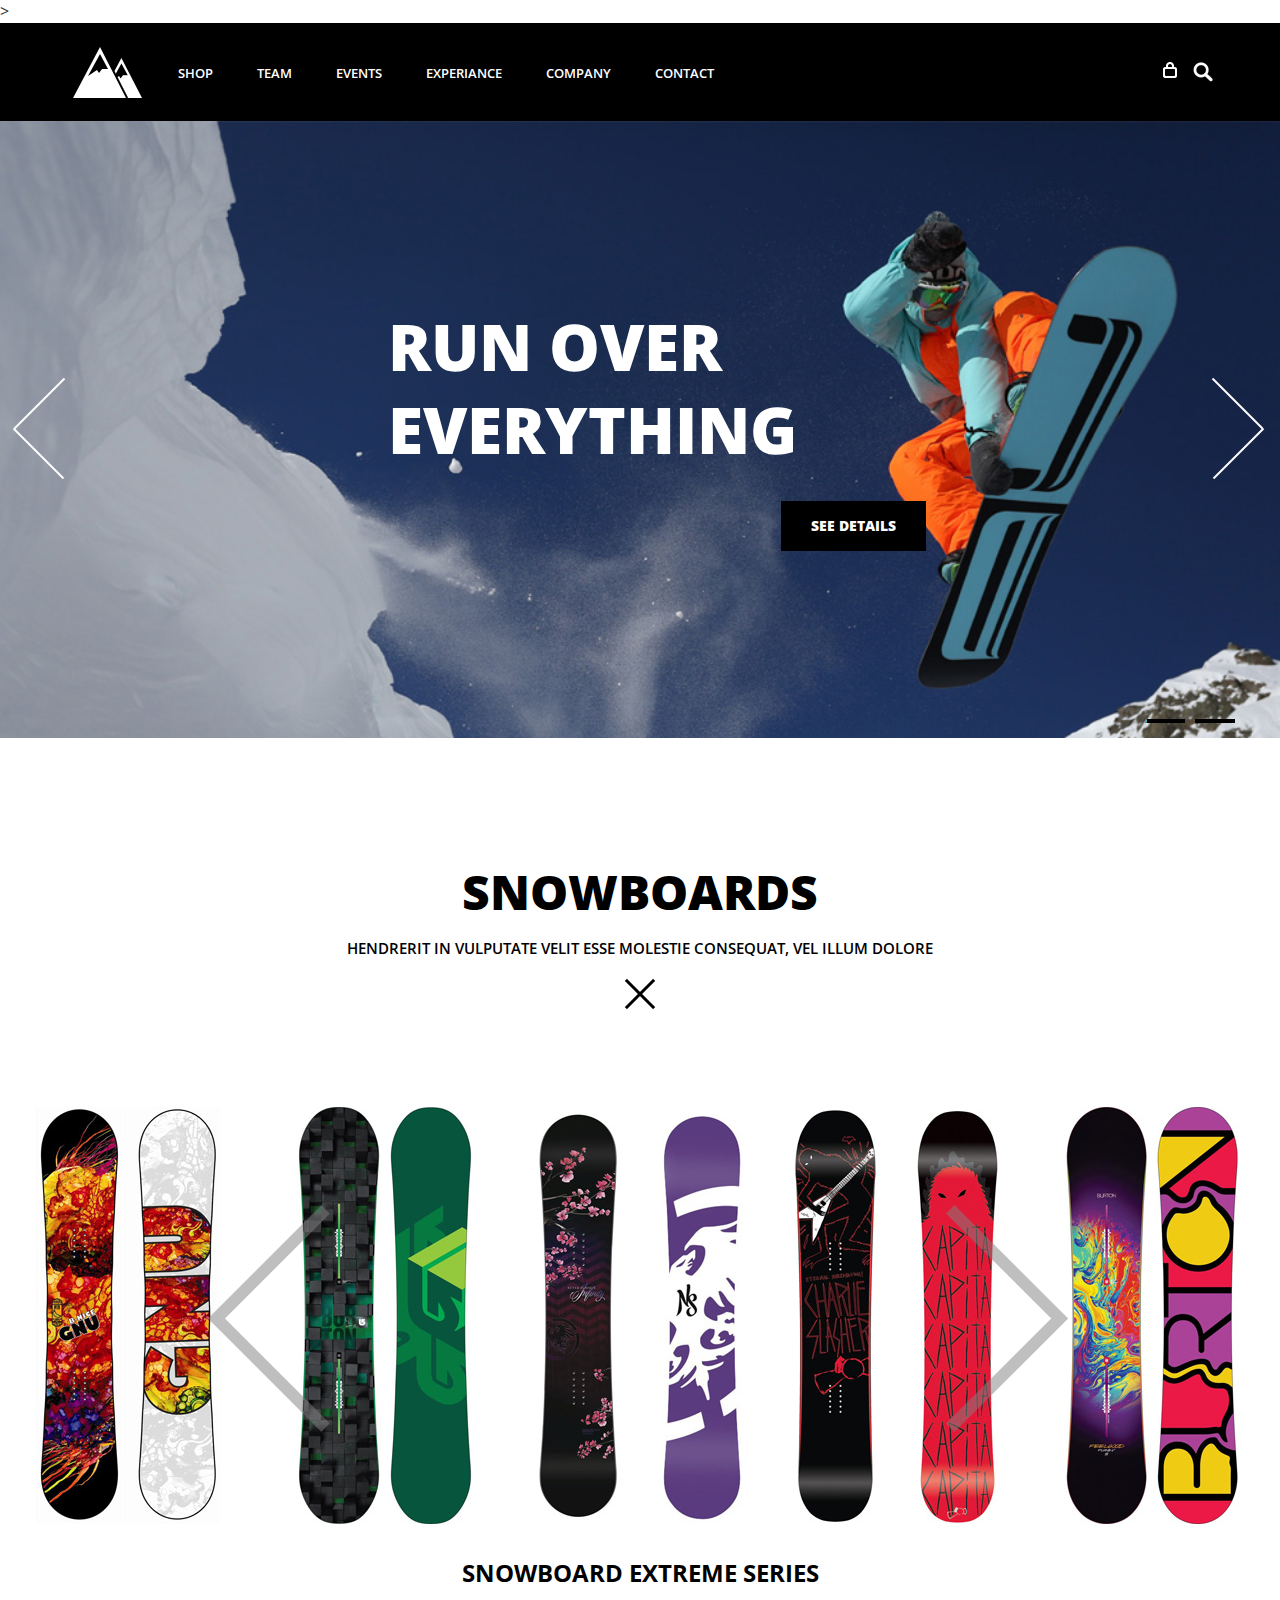
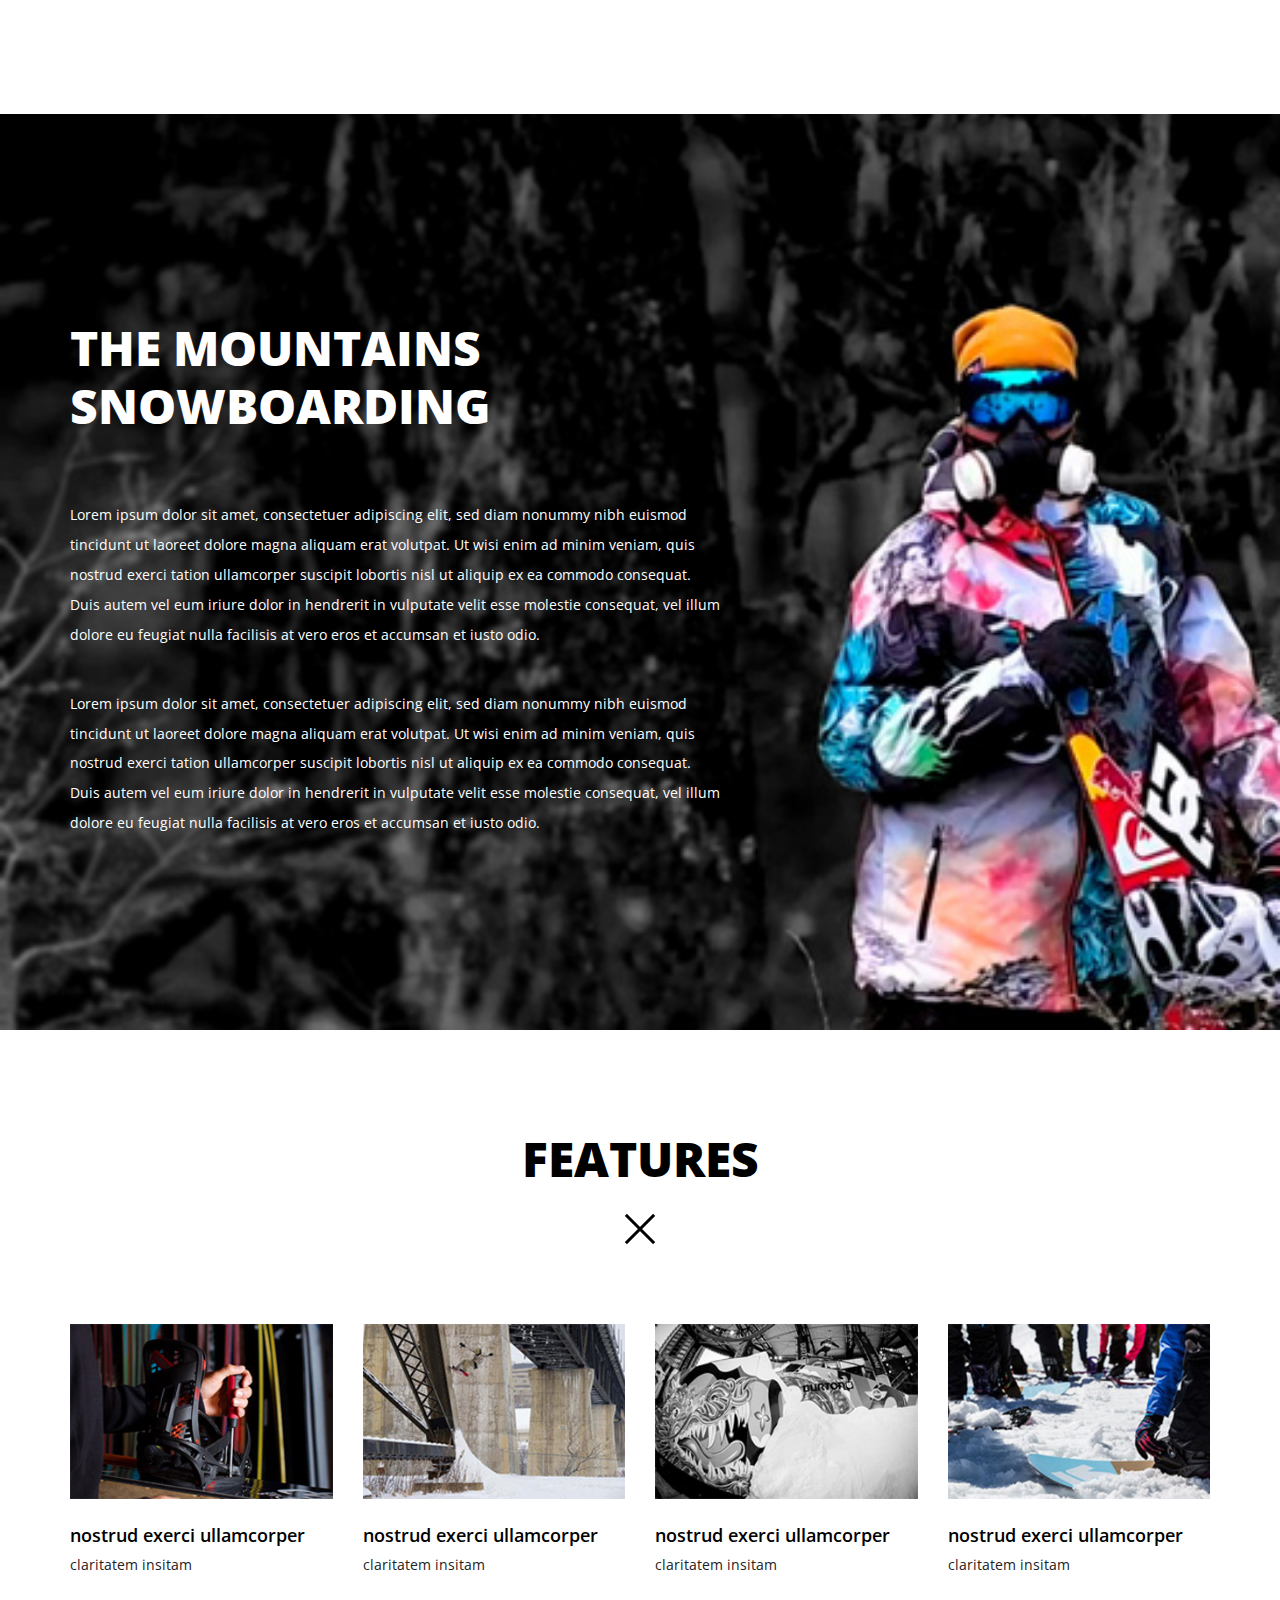
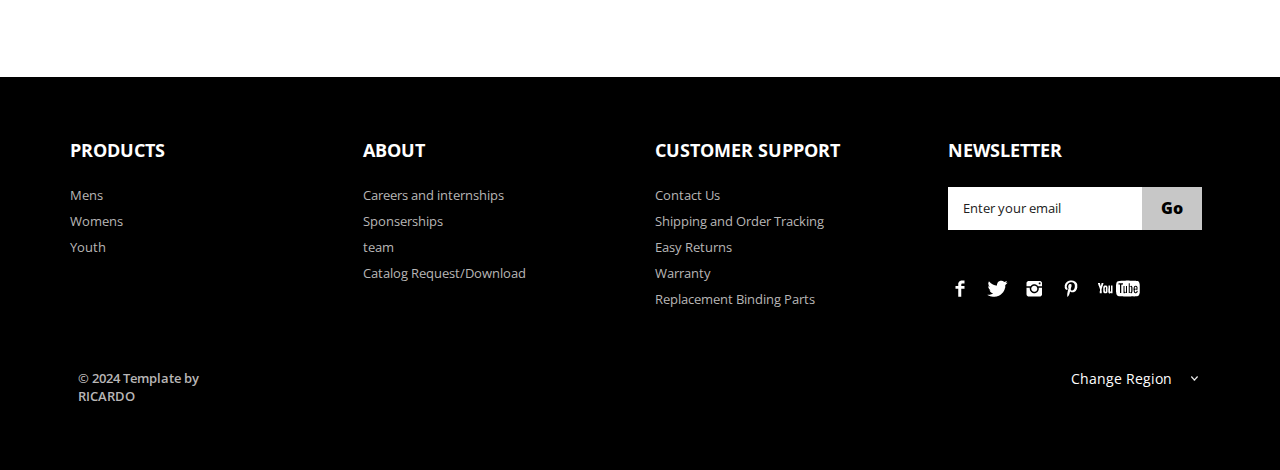
<file: index.html>
<!DOCTYPE HTML>
<html>
<head>
<title>RICH SNOWBOARD</title>
<link href="css/bootstrap.css" rel='stylesheet' type='text/css' />
<link href="css/style.css" rel='stylesheet' type='text/css' />
<meta name="viewport" content="width=device-width, initial-scale=1, maximum-scale=1">
<meta http-equiv="Content-Type" content="text/html; charset=utf-8" />
<link href='http://fonts.googleapis.com/css?family=Open+Sans:400,300,600,700,800' rel='stylesheet' type='text/css'>
<script type="application/x-javascript"> addEventListener("load", function() { setTimeout(hideURLbar, 0); }, false); function hideURLbar(){ window.scrollTo(0,1); } </script>
<script src="js/jquery.min.js"></script>
>
<link rel="stylesheet" href="css/fwslider.css" media="all">
<script src="js/jquery-ui.min.js"></script>
<script src="js/fwslider.js"></script>
<!--end slider -->
<script type="text/javascript">
        $(document).ready(function() {
            $(".dropdown img.flag").addClass("flagvisibility");

            $(".dropdown dt a").click(function() {
                $(".dropdown dd ul").toggle();
            });
                        
            $(".dropdown dd ul li a").click(function() {
                var text = $(this).html();
                $(".dropdown dt a span").html(text);
                $(".dropdown dd ul").hide();
                $("#result").html("Selected value is: " + getSelectedValue("sample"));
            });
                        
            function getSelectedValue(id) {
                return $("#" + id).find("dt a span.value").html();
            }

            $(document).bind('click', function(e) {
                var $clicked = $(e.target);
                if (! $clicked.parents().hasClass("dropdown"))
                    $(".dropdown dd ul").hide();
            });


            $("#flagSwitcher").click(function() {
                $(".dropdown img.flag").toggleClass("flagvisibility");
            });
        });
     </script>
</head>
<body>
	<div class="header">
		<div class="container">
			<div class="row">
			  <div class="col-md-12">
				 <div class="header-left">
					 <div class="logo">
						<a href="index.html"><img src="images/logo.png" alt=""/></a>
					 </div>
					 <div class="menu">
						  <a class="toggleMenu" href="#"><img src="images/nav.png" alt="" /></a>
						    <ul class="nav" id="nav">
						    	<li><a href="shop.html">Shop</a></li>
						    	<li><a href="team.html">Team</a></li>
						    	<li><a href="experiance.html">Events</a></li>
						    	<li><a href="experiance.html">Experiance</a></li>
						    	<li><a href="shop.html">Company</a></li>
								<li><a href="contact.html">Contact</a></li>								
								<div class="clear"></div>
							</ul>
							<script type="text/javascript" src="js/responsive-nav.js"></script>
				    </div>							
	    		    <div class="clear"></div>
	    	    </div>
	            <div class="header_right">
	    		  <!-- start search-->
				      <div class="search-box">
							<div id="sb-search" class="sb-search">
								<form>
									<input class="sb-search-input" placeholder="Enter your search term..." type="search" name="search" id="search">
									<input class="sb-search-submit" type="submit" value="">
									<span class="sb-icon-search"> </span>
								</form>
							</div>
						</div>
						<!----search-scripts---->
						<script src="js/classie.js"></script>
						<script src="js/uisearch.js"></script>
						<script>
							new UISearch( document.getElementById( 'sb-search' ) );
						</script>
						<!----//search-scripts---->
				    <ul class="icon1 sub-icon1 profile_img">
					 <li><a class="active-icon c1" href="#"> </a>
						<ul class="sub-icon1 list">
						  <div class="product_control_buttons">
						  	<a href="#"><img src="images/edit.png" alt=""/></a>
						  		<a href="#"><img src="images/close_edit.png" alt=""/></a>
						  </div>
						   <div class="clear"></div>
						  <li class="list_img"><img src="images/1.jpg" alt=""/></li>
						  <li class="list_desc"><h4><a href="#">velit esse molestie</a></h4><span class="actual">1 x
                          $12.00</span></li>
						  <div class="login_buttons">
							 <div class="check_button"><a href="checkout.html">Check out</a></div>
							 <div class="login_button"><a href="login.html">Login</a></div>
							 <div class="clear"></div>
						  </div>
						  <div class="clear"></div>
						</ul>
					 </li>
				   </ul>
		           <div class="clear"></div>
	       </div>
	      </div>
		 </div>
	    </div>
	</div>
	<div class="banner">
	<!-- start slider -->
       <div id="fwslider">
         <div class="slider_container">
            <div class="slide"> 
                <!-- Slide image -->
               <img src="images/slider1.jpg" class="img-responsive" alt=""/>
                <!-- /Slide image -->
                <!-- Texts container -->
                <div class="slide_content">
                    <div class="slide_content_wrap">
                        <!-- Text title -->
                        <h1 class="title">Run Over<br>Everything</h1>
                        <!-- /Text title -->
                        <div class="button"><a href="#">See Details</a></div>
                    </div>
                </div>
               <!-- /Texts container -->
            </div>
            <!-- /Duplicate to create more slides -->
            <div class="slide">
               <img src="images/slider2.jpg" class="img-responsive" alt=""/>
                <div class="slide_content">
                    <div class="slide_content_wrap">
                        <h1 class="title">Run Over<br>Everything</h1>
                       	<div class="button"><a href="#">See Details</a></div>
                    </div>
                </div>
            </div>
            <!--/slide -->
        </div>
        <div class="timers"></div>
        <div class="slidePrev"><span></span></div>
        <div class="slideNext"><span></span></div>
       </div>
       <!--/slider -->
      </div>
	  <div class="main">
		<div class="content-top">
			<h2>snowboards</h2>
			<p>hendrerit in vulputate velit esse molestie consequat, vel illum dolore</p>
			<div class="close_but"><i class="close1"> </i></div>
				<ul id="flexiselDemo3">
				<li><img src="images/board1.jpg" /></li>
				<li><img src="images/board2.jpg" /></li>
				<li><img src="images/board3.jpg" /></li>
				<li><img src="images/board4.jpg" /></li>
				<li><img src="images/board5.jpg" /></li>
			</ul>
		<h3>SnowBoard Extreme Series</h3>
			<script type="text/javascript">
		$(window).load(function() {
			$("#flexiselDemo3").flexisel({
				visibleItems: 5,
				animationSpeed: 1000,
				autoPlay: true,
				autoPlaySpeed: 3000,    		
				pauseOnHover: true,
				enableResponsiveBreakpoints: true,
		    	responsiveBreakpoints: { 
		    		portrait: { 
		    			changePoint:480,
		    			visibleItems: 1
		    		}, 
		    		landscape: { 
		    			changePoint:640,
		    			visibleItems: 2
		    		},
		    		tablet: { 
		    			changePoint:768,
		    			visibleItems: 3
		    		}
		    	}
		    });
		    
		});
		</script>
		<script type="text/javascript" src="js/jquery.flexisel.js"></script>
		</div>
	</div>
	<div class="content-bottom">
		<div class="container">
			<div class="row content_bottom-text">
			  <div class="col-md-7">
				<h3>The Mountains<br>Snowboarding</h3>
				<p class="m_1">Lorem ipsum dolor sit amet, consectetuer adipiscing elit, sed diam nonummy nibh euismod tincidunt ut laoreet dolore magna aliquam erat volutpat. Ut wisi enim ad minim veniam, quis nostrud exerci tation ullamcorper suscipit lobortis nisl ut aliquip ex ea commodo consequat. Duis autem vel eum iriure dolor in hendrerit in vulputate velit esse molestie consequat, vel illum dolore eu feugiat nulla facilisis at vero eros et accumsan et iusto odio.</p>
				<p class="m_2">Lorem ipsum dolor sit amet, consectetuer adipiscing elit, sed diam nonummy nibh euismod tincidunt ut laoreet dolore magna aliquam erat volutpat. Ut wisi enim ad minim veniam, quis nostrud exerci tation ullamcorper suscipit lobortis nisl ut aliquip ex ea commodo consequat. Duis autem vel eum iriure dolor in hendrerit in vulputate velit esse molestie consequat, vel illum dolore eu feugiat nulla facilisis at vero eros et accumsan et iusto odio.</p>
			  </div>
			</div>
		</div>
	</div>
	<div class="features">
		<div class="container">
			<h3 class="m_3">Features</h3>
			<div class="close_but"><i class="close1"> </i></div>
			  <div class="row">
				<div class="col-md-3 top_box">
				  <div class="view view-ninth"><a href="single.html">
                    <img src="images/pic1.jpg" class="img-responsive" alt=""/>
                    <div class="mask mask-1"> </div>
                    <div class="mask mask-2"> </div>
                      <div class="content">
                        <h2>Hover Style #9</h2>
                        <p>Lorem ipsum dolor sit amet, consectetuer adipiscing.</p>
                      </div>
                   </a> </div
                  </div>
                  <h4 class="m_4"><a href="#">nostrud exerci ullamcorper</a></h4>
                  <p class="m_5">claritatem insitam</p>
                </div>
                <div class="col-md-3 top_box">
					<div class="view view-ninth"><a href="single.html">
                    <img src="images/pic2.jpg" class="img-responsive" alt=""/>
                    <div class="mask mask-1"> </div>
                    <div class="mask mask-2"> </div>
                      <div class="content">
                        <h2>Hover Style #9</h2>
                        <p>Lorem ipsum dolor sit amet, consectetuer adipiscing.</p>
                      </div>
                    </a> </div>
                   <h4 class="m_4"><a href="#">nostrud exerci ullamcorper</a></h4>
                   <p class="m_5">claritatem insitam</p>
				</div>
				<div class="col-md-3 top_box">
					<div class="view view-ninth"><a href="single.html">
                    <img src="images/pic3.jpg" class="img-responsive" alt=""/>
                    <div class="mask mask-1"> </div>
                    <div class="mask mask-2"> </div>
                      <div class="content">
                        <h2>Hover Style #9</h2>
                        <p>Lorem ipsum dolor sit amet, consectetuer adipiscing.</p>
                      </div>
                    </a> </div>
                   <h4 class="m_4"><a href="#">nostrud exerci ullamcorper</a></h4>
                   <p class="m_5">claritatem insitam</p>
				</div>
				<div class="col-md-3 top_box1">
					<div class="view view-ninth"><a href="single.html">
                    <img src="images/pic4.jpg" class="img-responsive" alt=""/>
                    <div class="mask mask-1"> </div>
                    <div class="mask mask-2"> </div>
                      <div class="content">
                        <h2>Hover Style #9</h2>
                        <p>Lorem ipsum dolor sit amet, consectetuer adipiscing.</p>
                      </div>
                     </a> </div>
                   <h4 class="m_4"><a href="#">nostrud exerci ullamcorper</a></h4>
                   <p class="m_5">claritatem insitam</p>
				</div>
			</div>
		 </div>
	    </div>
		<div class="footer">
			<div class="container">
				<div class="row">
					<div class="col-md-3">
						<ul class="footer_box">
							<h4>Products</h4>
							<li><a href="#">Mens</a></li>
							<li><a href="#">Womens</a></li>
							<li><a href="#">Youth</a></li>
						</ul>
					</div>
					<div class="col-md-3">
						<ul class="footer_box">
							<h4>About</h4>
							<li><a href="#">Careers and internships</a></li>
							<li><a href="#">Sponserships</a></li>
							<li><a href="#">team</a></li>
							<li><a href="#">Catalog Request/Download</a></li>
						</ul>
					</div>
					<div class="col-md-3">
						<ul class="footer_box">
							<h4>Customer Support</h4>
							<li><a href="#">Contact Us</a></li>
							<li><a href="#">Shipping and Order Tracking</a></li>
							<li><a href="#">Easy Returns</a></li>
							<li><a href="#">Warranty</a></li>
							<li><a href="#">Replacement Binding Parts</a></li>
						</ul>
					</div>
					<div class="col-md-3">
						<ul class="footer_box">
							<h4>Newsletter</h4>
							<div class="footer_search">
				    		   <form>
				    			<input type="text" value="Enter your email" onfocus="this.value = '';" onblur="if (this.value == '') {this.value = 'Enter your email';}">
				    			<input type="submit" value="Go">
				    		   </form>
					        </div>
							<ul class="social">	
							  <li class="facebook"><a href="#"><span> </span></a></li>
							  <li class="twitter"><a href="#"><span> </span></a></li>
							  <li class="instagram"><a href="#"><span> </span></a></li>	
							  <li class="pinterest"><a href="#"><span> </span></a></li>	
							  <li class="youtube"><a href="#"><span> </span></a></li>										  				
						    </ul>
		   					
						</ul>
					</div>
				</div>
				<div class="row footer_bottom">
				    <div class="copy">
			           <p>© 2024 Template by <a href="http://RICH_SNOWBOARD.com" target="_blank"></a></p><P>RICARDO</P>
		            </div>
					  <dl id="sample" class="dropdown">
				        <dt><a href="#"><span>Change Region</span></a></dt>
				        <dd>
				            <ul>
				                <li><a href="#">Australia<img class="flag" src="images/as.png" alt="" /><span class="value">AS</span></a></li>
				                <li><a href="#">Sri Lanka<img class="flag" src="images/srl.png" alt="" /><span class="value">SL</span></a></li>
				                <li><a href="#">Newziland<img class="flag" src="images/nz.png" alt="" /><span class="value">NZ</span></a></li>
				                <li><a href="#">Pakistan<img class="flag" src="images/pk.png" alt="" /><span class="value">Pk</span></a></li>
				                <li><a href="#">United Kingdom<img class="flag" src="images/uk.png" alt="" /><span class="value">UK</span></a></li>
				                <li><a href="#">United States<img class="flag" src="images/us.png" alt="" /><span class="value">US</span></a></li>
				            </ul>
				         </dd>
	   				  </dl>
   				</div>
			</div>
		</div>
</body>	
</html>
</file>
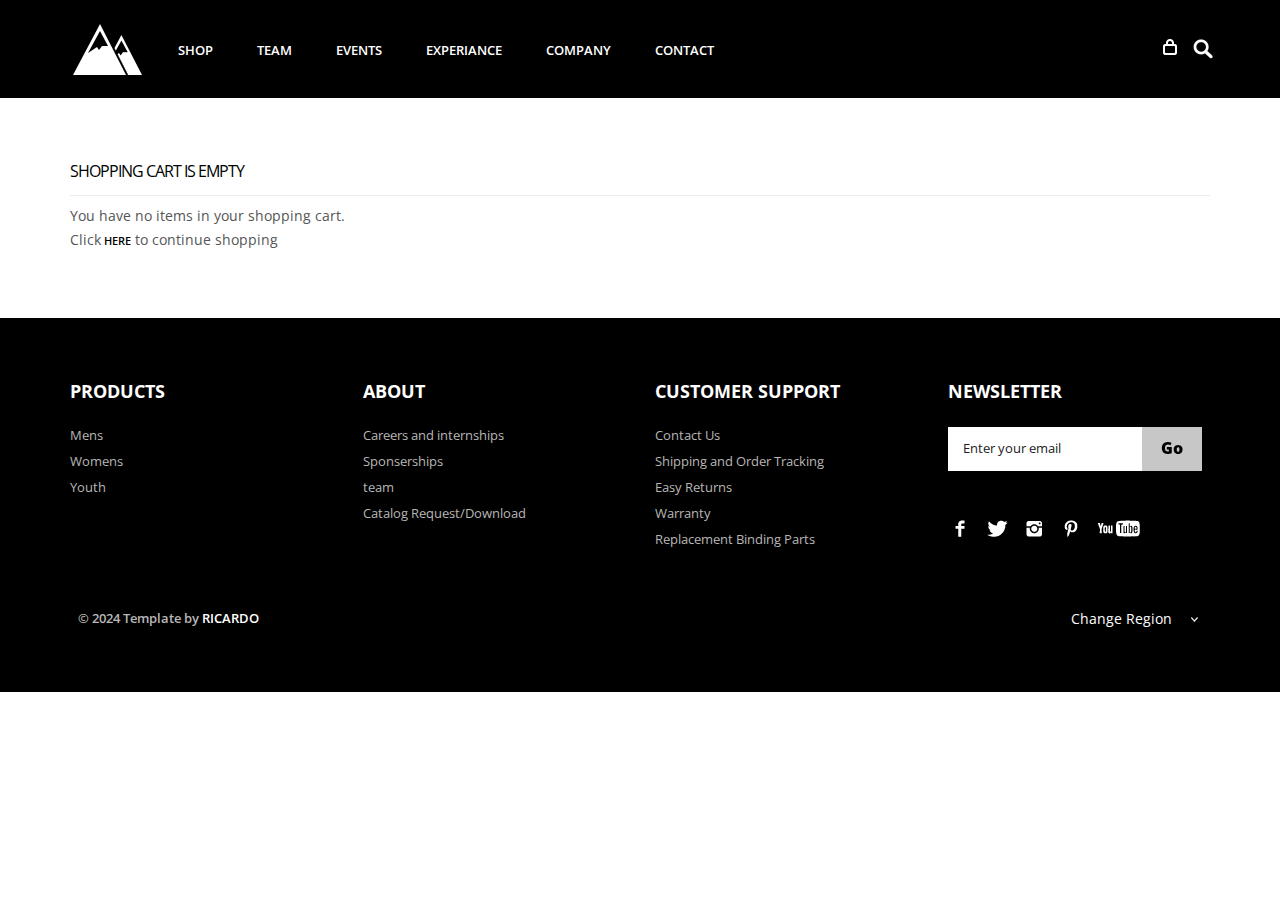
<file: checkout.html>
<!DOCTYPE HTML>
<html>
<head>
<title>RICH SNOWBOARD</title>
<link href="css/bootstrap.css" rel='stylesheet' type='text/css' />
<link href="css/style.css" rel='stylesheet' type='text/css' />
<meta name="viewport" content="width=device-width, initial-scale=1, maximum-scale=1">
<meta http-equiv="Content-Type" content="text/html; charset=utf-8" />
<link href='http://fonts.googleapis.com/css?family=Open+Sans:400,300,600,700,800' rel='stylesheet' type='text/css'>
<script type="application/x-javascript"> addEventListener("load", function() { setTimeout(hideURLbar, 0); }, false); function hideURLbar(){ window.scrollTo(0,1); } </script>
<script src="js/jquery.min.js"></script>
<script type="text/javascript">
        $(document).ready(function() {
            $(".dropdown img.flag").addClass("flagvisibility");

            $(".dropdown dt a").click(function() {
                $(".dropdown dd ul").toggle();
            });
                        
            $(".dropdown dd ul li a").click(function() {
                var text = $(this).html();
                $(".dropdown dt a span").html(text);
                $(".dropdown dd ul").hide();
                $("#result").html("Selected value is: " + getSelectedValue("sample"));
            });
                        
            function getSelectedValue(id) {
                return $("#" + id).find("dt a span.value").html();
            }

            $(document).bind('click', function(e) {
                var $clicked = $(e.target);
                if (! $clicked.parents().hasClass("dropdown"))
                    $(".dropdown dd ul").hide();
            });


            $("#flagSwitcher").click(function() {
                $(".dropdown img.flag").toggleClass("flagvisibility");
            });
        });
     </script>
 </head>
<body>
	<div class="header">
		<div class="container">
			<div class="row">
			  <div class="col-md-12">
				 <div class="header-left">
					 <div class="logo">
						<a href="index.html"><img src="images/logo.png" alt=""/></a>
					 </div>
					 <div class="menu">
						  <a class="toggleMenu" href="#"><img src="images/nav.png" alt="" /></a>
						    <ul class="nav" id="nav">
						    	<li><a href="shop.html">Shop</a></li>
						    	<li><a href="team.html">Team</a></li>
						    	<li><a href="shop.html">Events</a></li>
						    	<li><a href="experiance.html">Experiance</a></li>
						    	<li><a href="shop.html">Company</a></li>
								<li><a href="contact.html">Contact</a></li>								
								<div class="clear"></div>
							</ul>
							<script type="text/javascript" src="js/responsive-nav.js"></script>
				    </div>							
	    		    <div class="clear"></div>
	    	    </div>
	            <div class="header_right">
	    		  <!-- start search-->
				   <div class="search-box">
							<div id="sb-search" class="sb-search">
								<form>
									<input class="sb-search-input" placeholder="Enter your search term..." type="search" name="search" id="search">
									<input class="sb-search-submit" type="submit" value="">
									<span class="sb-icon-search"> </span>
								</form>
							</div>
						</div>
						<!----search-scripts---->
						<script src="js/classie.js"></script>
						<script src="js/uisearch.js"></script>
						<script>
							new UISearch( document.getElementById( 'sb-search' ) );
						</script>
				    <ul class="icon1 sub-icon1 profile_img">
					 <li><a class="active-icon c1" href="#"> </a>
						<ul class="sub-icon1 list">
						  <div class="product_control_buttons">
						  	<a href="#"><img src="images/edit.png" alt=""/></a>
						  		<a href="#"><img src="images/close_edit.png" alt=""/></a>
						  </div>
						   <div class="clear"></div>
						  <li class="list_img"><img src="images/1.jpg" alt=""/></li>
						  <li class="list_desc"><h4><a href="#">velit esse molestie</a></h4><span class="actual">1 x
                          $12.00</span></li>
						  <div class="login_buttons">
							 <div class="check_button"><a href="checkout.html">Check out</a></div>
							 <div class="login_button"><a href="login.html">Login</a></div>
							 <div class="clear"></div>
						  </div>
						  <div class="clear"></div>
						</ul>
					 </li>
				   </ul>
		        <div class="clear"></div>
	       </div>
	      </div>
		 </div>
	    </div>
	  </div>
     <div class="main">
      <div class="shop_top">
		<div class="container">
			<h4 class="title">Shopping cart is empty</h4>
			<p class="cart">You have no items in your shopping cart.<br>Click<a href="index.html"> here</a> to continue shopping</p>
	     </div>
	   </div>
	  </div>
	  <div class="footer">
			<div class="container">
				<div class="row">
					<div class="col-md-3">
						<ul class="footer_box">
							<h4>Products</h4>
							<li><a href="#">Mens</a></li>
							<li><a href="#">Womens</a></li>
							<li><a href="#">Youth</a></li>
						</ul>
					</div>
					<div class="col-md-3">
						<ul class="footer_box">
							<h4>About</h4>
							<li><a href="#">Careers and internships</a></li>
							<li><a href="#">Sponserships</a></li>
							<li><a href="#">team</a></li>
							<li><a href="#">Catalog Request/Download</a></li>
						</ul>
					</div>
					<div class="col-md-3">
						<ul class="footer_box">
							<h4>Customer Support</h4>
							<li><a href="#">Contact Us</a></li>
							<li><a href="#">Shipping and Order Tracking</a></li>
							<li><a href="#">Easy Returns</a></li>
							<li><a href="#">Warranty</a></li>
							<li><a href="#">Replacement Binding Parts</a></li>
						</ul>
					</div>
					<div class="col-md-3">
						<ul class="footer_box">
							<h4>Newsletter</h4>
							<div class="footer_search">
				    		   <form>
				    			<input type="text" value="Enter your email" onfocus="this.value = '';" onblur="if (this.value == '') {this.value = 'Enter your email';}">
				    			<input type="submit" value="Go">
				    		   </form>
					        </div>
							<ul class="social">	
							  <li class="facebook"><a href="#"><span> </span></a></li>
							  <li class="twitter"><a href="#"><span> </span></a></li>
							  <li class="instagram"><a href="#"><span> </span></a></li>	
							  <li class="pinterest"><a href="#"><span> </span></a></li>	
							  <li class="youtube"><a href="#"><span> </span></a></li>										  				
						    </ul>
		   				</ul>
					</div>
				</div>
				<div class="row footer_bottom">
				    <div class="copy">
			           <p>© 2024 Template by <a href="http://RICH_SNOWBOARD.COM" target="_blank">RICARDO</a></p>
		            </div>
					  <dl id="sample" class="dropdown">
				        <dt><a href="#"><span>Change Region</span></a></dt>
				        <dd>
				            <ul>
				                <li><a href="#">Australia<img class="flag" src="images/as.png" alt="" /><span class="value">AS</span></a></li>
				                <li><a href="#">Sri Lanka<img class="flag" src="images/srl.png" alt="" /><span class="value">SL</span></a></li>
				                <li><a href="#">Newziland<img class="flag" src="images/nz.png" alt="" /><span class="value">NZ</span></a></li>
				                <li><a href="#">Pakistan<img class="flag" src="images/pk.png" alt="" /><span class="value">Pk</span></a></li>
				                <li><a href="#">United Kingdom<img class="flag" src="images/uk.png" alt="" /><span class="value">UK</span></a></li>
				                <li><a href="#">United States<img class="flag" src="images/us.png" alt="" /><span class="value">US</span></a></li>
				            </ul>
				         </dd>
	   				  </dl>
   				</div>
			</div>
		</div>
</body>	
</html>
</file>
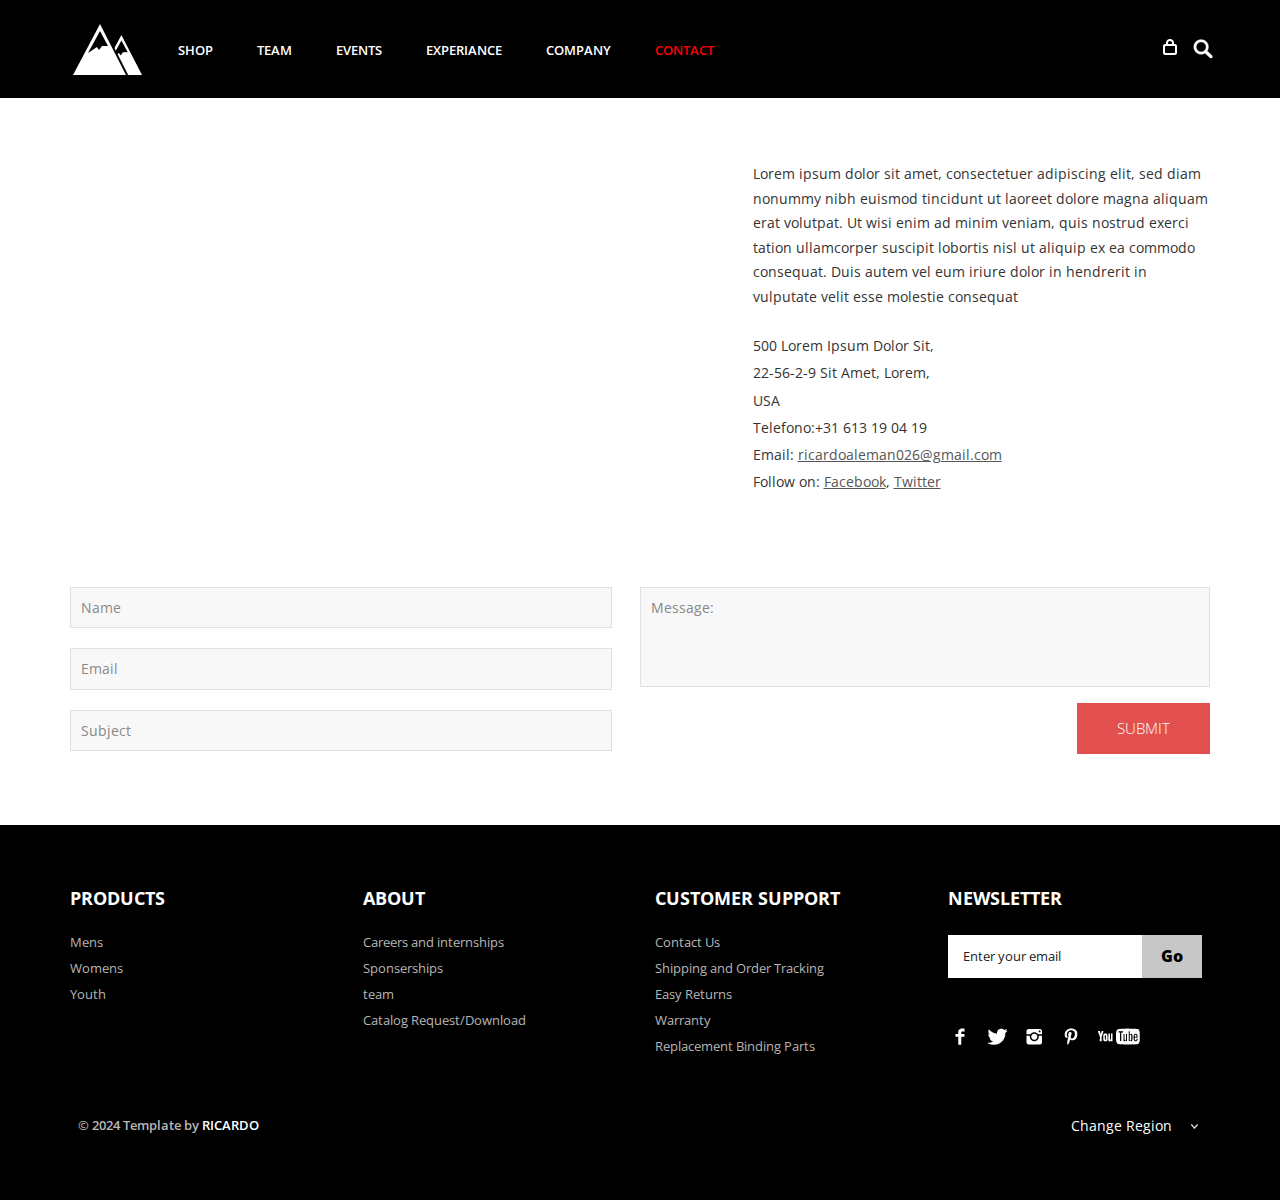
<file: contact.html>
<!DOCTYPE HTML>
<html>
<head>
<title>RICH SNOWBOARD</title>
<link href="css/bootstrap.css" rel='stylesheet' type='text/css' />
<link href="css/style.css" rel='stylesheet' type='text/css' />
<meta name="viewport" content="width=device-width, initial-scale=1, maximum-scale=1">
<meta http-equiv="Content-Type" content="text/html; charset=utf-8" />
<link href='http://fonts.googleapis.com/css?family=Open+Sans:400,300,600,700,800' rel='stylesheet' type='text/css'>
<script type="application/x-javascript"> addEventListener("load", function() { setTimeout(hideURLbar, 0); }, false); function hideURLbar(){ window.scrollTo(0,1); } </script>
<script src="js/jquery.min.js"></script>
<script type="text/javascript">
        $(document).ready(function() {
            $(".dropdown img.flag").addClass("flagvisibility");

            $(".dropdown dt a").click(function() {
                $(".dropdown dd ul").toggle();
            });
                        
            $(".dropdown dd ul li a").click(function() {
                var text = $(this).html();
                $(".dropdown dt a span").html(text);
                $(".dropdown dd ul").hide();
                $("#result").html("Selected value is: " + getSelectedValue("sample"));
            });
                        
            function getSelectedValue(id) {
                return $("#" + id).find("dt a span.value").html();
            }

            $(document).bind('click', function(e) {
                var $clicked = $(e.target);
                if (! $clicked.parents().hasClass("dropdown"))
                    $(".dropdown dd ul").hide();
            });


            $("#flagSwitcher").click(function() {
                $(".dropdown img.flag").toggleClass("flagvisibility");
            });
        });
     </script>
 </head>
<body>
	<div class="header">
		<div class="container">
			<div class="row">
			  <div class="col-md-12">
				 <div class="header-left">
					 <div class="logo">
						<a href="index.html"><img src="images/logo.png" alt=""/></a>
					 </div>
					 <div class="menu">
						  <a class="toggleMenu" href="#"><img src="images/nav.png" alt="" /></a>
						    <ul class="nav" id="nav">
						    	<li><a href="shop.html">Shop</a></li>
						    	<li><a href="team.html">Team</a></li>
						    	<li><a href="shop.html">Events</a></li>
						    	<li><a href="experiance.html">Experiance</a></li>
						    	<li><a href="shop.html">Company</a></li>
								<li class="current"><a href="contact.html">Contact</a></li>								
								<div class="clear"></div>
							</ul>
							<script type="text/javascript" src="js/responsive-nav.js"></script>
				    </div>							
	    		    <div class="clear"></div>
	    	    </div>
	            <div class="header_right">
	    		  <!-- start search-->
				   <div class="search-box">
							<div id="sb-search" class="sb-search">
								<form>
									<input class="sb-search-input" placeholder="Enter your search term..." type="search" name="search" id="search">
									<input class="sb-search-submit" type="submit" value="">
									<span class="sb-icon-search"> </span>
								</form>
							</div>
						</div>
						<!----search-scripts---->
						<script src="js/classie.js"></script>
						<script src="js/uisearch.js"></script>
						<script>
							new UISearch( document.getElementById( 'sb-search' ) );
						</script>
				    <ul class="icon1 sub-icon1 profile_img">
					 <li><a class="active-icon c1" href="#"> </a>
						<ul class="sub-icon1 list">
						  <div class="product_control_buttons">
						  	<a href="#"><img src="images/edit.png" alt=""/></a>
						  		<a href="#"><img src="images/close_edit.png" alt=""/></a>
						  </div>
						   <div class="clear"></div>
						  <li class="list_img"><img src="images/1.jpg" alt=""/></li>
						  <li class="list_desc"><h4><a href="#">velit esse molestie</a></h4><span class="actual">1 x
                          $12.00</span></li>
						  <div class="login_buttons">
							 <div class="check_button"><a href="checkout.html">Check out</a></div>
							 <div class="login_button"><a href="login.html">Login</a></div>
							 <div class="clear"></div>
						  </div>
						  <div class="clear"></div>
						</ul>
					 </li>
				   </ul>
		        <div class="clear"></div>
	       </div>
	      </div>
		 </div>
	    </div>
	  </div>
     <div class="main">
      <div class="shop_top">
		<div class="container">
			<div class="row">
				<div class="col-md-7">
				  <div class="map">
					<iframe width="100%" height="350" frameborder="0" scrolling="no" marginheight="0" marginwidth="0" src="https://maps.google.co.in/maps?f=q&amp;source=s_q&amp;hl=en&amp;geocode=&amp;q=Lighthouse+Point,+FL,+United+States&amp;aq=4&amp;oq=light&amp;sll=26.275636,-80.087265&amp;sspn=0.04941,0.104628&amp;ie=UTF8&amp;hq=&amp;hnear=Lighthouse+Point,+Broward,+Florida,+United+States&amp;t=m&amp;z=14&amp;ll=26.275636,-80.087265&amp;output=embed"></iframe><br><small><a href="https://maps.google.co.in/maps?f=q&amp;source=embed&amp;hl=en&amp;geocode=&amp;q=Lighthouse+Point,+FL,+United+States&amp;aq=4&amp;oq=light&amp;sll=26.275636,-80.087265&amp;sspn=0.04941,0.104628&amp;ie=UTF8&amp;hq=&amp;hnear=Lighthouse+Point,+Broward,+Florida,+United+States&amp;t=m&amp;z=14&amp;ll=26.275636,-80.087265" style="color:#666;text-align:left;font-size:12px"></a></small>
				  </div>
				</div>
				<div class="col-md-5">
					<p class="m_8">Lorem ipsum dolor sit amet, consectetuer adipiscing elit, sed diam nonummy nibh euismod tincidunt ut laoreet dolore magna aliquam erat volutpat. Ut wisi enim ad minim veniam, quis nostrud exerci tation ullamcorper suscipit lobortis nisl ut aliquip ex ea commodo consequat. Duis autem vel eum iriure dolor in hendrerit in vulputate velit esse molestie consequat</p>
					<div class="address">
				                <p>500 Lorem Ipsum Dolor Sit,</p>
						   		<p>22-56-2-9 Sit Amet, Lorem,</p>
						   		<p>USA</p>
				   		<p>Telefono:+31 613 19 04 19</p>
				 	 	<p>Email: <span>ricardoaleman026@gmail.com</span></p>
				   		<p>Follow on: <span>Facebook</span>, <span>Twitter</span></p>
				   </div>
				</div>
			</div>
			<div class="row">
				<div class="col-md-12 contact">
				  <form method="post" action="contact-post.html">
					<div class="to">
                     	<input type="text" class="text" value="Name" onfocus="this.value = '';" onblur="if (this.value == '') {this.value = 'Name';}">
					 	<input type="text" class="text" value="Email" onfocus="this.value = '';" onblur="if (this.value == '') {this.value = 'Email';}">
					 	<input type="text" class="text" value="Subject" onfocus="this.value = '';" onblur="if (this.value == '') {this.value = 'Subject';}">
					</div>
					<div class="text">
	                   <textarea value="Message:" onfocus="this.value = '';" onblur="if (this.value == '') {this.value = 'Message';}">Message:</textarea>
	                   <div class="form-submit">
			           <input name="submit" type="submit" id="submit" value="Submit"><br>
			           </div>
	                </div>
	                <div class="clear"></div>
                   </form>
			     </div>
		    </div>
	     </div>
	   </div>
	  </div>
	  <div class="footer">
			<div class="container">
				<div class="row">
					<div class="col-md-3">
						<ul class="footer_box">
							<h4>Products</h4>
							<li><a href="#">Mens</a></li>
							<li><a href="#">Womens</a></li>
							<li><a href="#">Youth</a></li>
						</ul>
					</div>
					<div class="col-md-3">
						<ul class="footer_box">
							<h4>About</h4>
							<li><a href="#">Careers and internships</a></li>
							<li><a href="#">Sponserships</a></li>
							<li><a href="#">team</a></li>
							<li><a href="#">Catalog Request/Download</a></li>
						</ul>
					</div>
					<div class="col-md-3">
						<ul class="footer_box">
							<h4>Customer Support</h4>
							<li><a href="#">Contact Us</a></li>
							<li><a href="#">Shipping and Order Tracking</a></li>
							<li><a href="#">Easy Returns</a></li>
							<li><a href="#">Warranty</a></li>
							<li><a href="#">Replacement Binding Parts</a></li>
						</ul>
					</div>
					<div class="col-md-3">
						<ul class="footer_box">
							<h4>Newsletter</h4>
							<div class="footer_search">
				    		   <form>
				    			<input type="text" value="Enter your email" onfocus="this.value = '';" onblur="if (this.value == '') {this.value = 'Enter your email';}">
				    			<input type="submit" value="Go">
				    		   </form>
					        </div>
							<ul class="social">	
							  <li class="facebook"><a href="#"><span> </span></a></li>
							  <li class="twitter"><a href="#"><span> </span></a></li>
							  <li class="instagram"><a href="#"><span> </span></a></li>	
							  <li class="pinterest"><a href="#"><span> </span></a></li>	
							  <li class="youtube"><a href="#"><span> </span></a></li>										  				
						    </ul>
		   				</ul>
					</div>
				</div>
				<div class="row footer_bottom">
				    <div class="copy">
			           <p>© 2024 Template by <a href="http://RICH_SNOWBOARD.COM" target="_blank">RICARDO</a></p>
		            </div>
					  <dl id="sample" class="dropdown">
				        <dt><a href="#"><span>Change Region</span></a></dt>
				        <dd>
				            <ul>
				                <li><a href="#">Australia<img class="flag" src="images/as.png" alt="" /><span class="value">AS</span></a></li>
				                <li><a href="#">Sri Lanka<img class="flag" src="images/srl.png" alt="" /><span class="value">SL</span></a></li>
				                <li><a href="#">Newziland<img class="flag" src="images/nz.png" alt="" /><span class="value">NZ</span></a></li>
				                <li><a href="#">Pakistan<img class="flag" src="images/pk.png" alt="" /><span class="value">Pk</span></a></li>
				                <li><a href="#">United Kingdom<img class="flag" src="images/uk.png" alt="" /><span class="value">UK</span></a></li>
				                <li><a href="#">United States<img class="flag" src="images/us.png" alt="" /><span class="value">US</span></a></li>
				            </ul>
				         </dd>
	   				  </dl>
   				</div>
			</div>
		</div>
</body>	
</html>
</file>
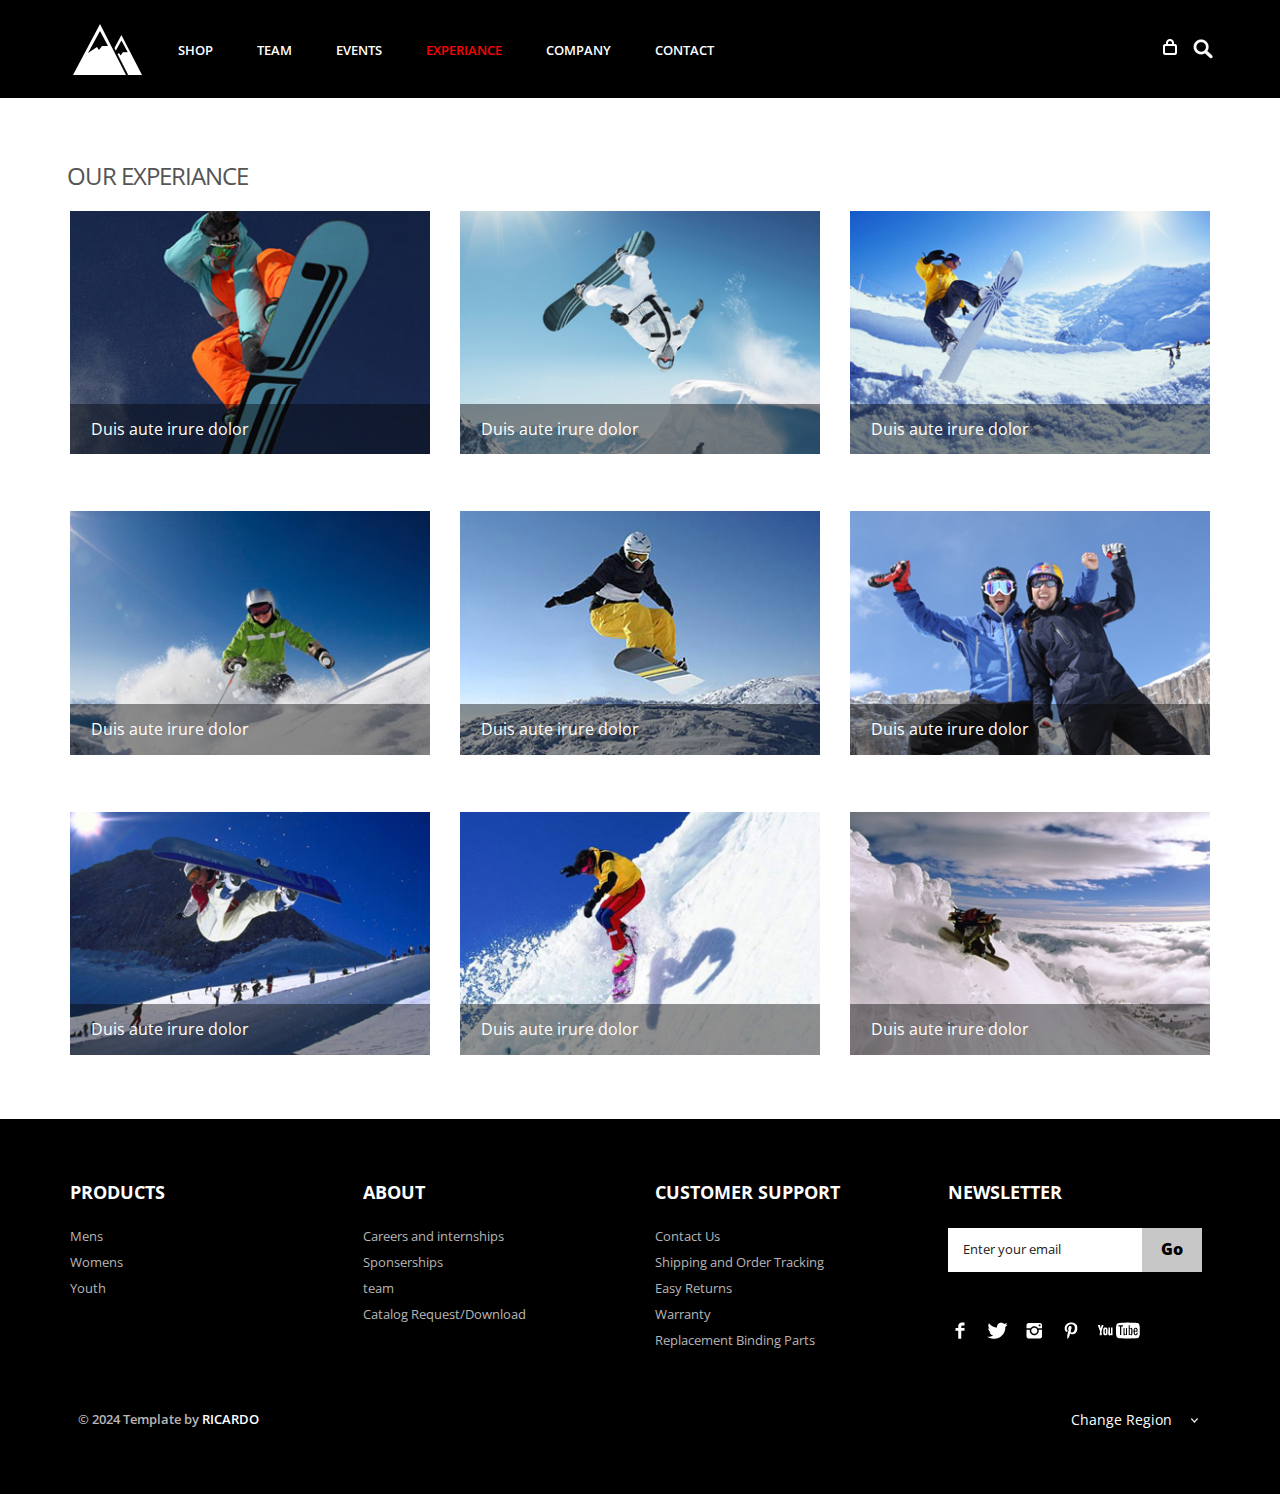
<file: experiance.html>
<!DOCTYPE HTML>
<html>
<head>
<title>RICH SNOWBOARD</title>
<link href="css/bootstrap.css" rel='stylesheet' type='text/css' />
<link href="css/style.css" rel='stylesheet' type='text/css' />
<meta name="viewport" content="width=device-width, initial-scale=1, maximum-scale=1">
<meta http-equiv="Content-Type" content="text/html; charset=utf-8" />
<link href='http://fonts.googleapis.com/css?family=Open+Sans:400,300,600,700,800' rel='stylesheet' type='text/css'>
<script type="application/x-javascript"> addEventListener("load", function() { setTimeout(hideURLbar, 0); }, false); function hideURLbar(){ window.scrollTo(0,1); } </script>
<script src="js/jquery.min.js"></script>
<script type="text/javascript">
        $(document).ready(function() {
            $(".dropdown img.flag").addClass("flagvisibility");

            $(".dropdown dt a").click(function() {
                $(".dropdown dd ul").toggle();
            });
                        
            $(".dropdown dd ul li a").click(function() {
                var text = $(this).html();
                $(".dropdown dt a span").html(text);
                $(".dropdown dd ul").hide();
                $("#result").html("Selected value is: " + getSelectedValue("sample"));
            });
                        
            function getSelectedValue(id) {
                return $("#" + id).find("dt a span.value").html();
            }

            $(document).bind('click', function(e) {
                var $clicked = $(e.target);
                if (! $clicked.parents().hasClass("dropdown"))
                    $(".dropdown dd ul").hide();
            });


            $("#flagSwitcher").click(function() {
                $(".dropdown img.flag").toggleClass("flagvisibility");
            });
        });
     </script>
    <!-- light-box -->
	<script type="text/javascript" src="js/jquery.fancybox.js"></script>
	<link rel="stylesheet" type="text/css" href="css/jquery.fancybox.css" media="screen" />
   <script type="text/javascript">
		$(document).ready(function() {
			/*
			 *  Simple image gallery. Uses default settings
			 */

			$('.fancybox').fancybox();

		});
	</script>
</head>
<body>
	<div class="header">
		<div class="container">
			<div class="row">
			  <div class="col-md-12">
				 <div class="header-left">
					 <div class="logo">
						<a href="index.html"><img src="images/logo.png" alt=""/></a>
					 </div>
					 <div class="menu">
						  <a class="toggleMenu" href="#"><img src="images/nav.png" alt="" /></a>
						    <ul class="nav" id="nav">
						    	<li><a href="shop.html">Shop</a></li>
						    	<li><a href="team.html">Team</a></li>
						    	<li><a href="experiance.html">Events</a></li>
						    	<li class="current"><a href="experiance.html">Experiance</a></li>
						    	<li><a href="shop.html">Company</a></li>
								<li><a href="contact.html">Contact</a></li>								
								<div class="clear"></div>
							</ul>
							<script type="text/javascript" src="js/responsive-nav.js"></script>
				    </div>							
	    		    <div class="clear"></div>
	    	    </div>
	            <div class="header_right">
	    		  <!-- start search-->
				   <div class="search-box">
							<div id="sb-search" class="sb-search">
								<form>
									<input class="sb-search-input" placeholder="Enter your search term..." type="search" name="search" id="search">
									<input class="sb-search-submit" type="submit" value="">
									<span class="sb-icon-search"> </span>
								</form>
							</div>
						</div>
						<!----search-scripts---->
						<script src="js/classie.js"></script>
						<script src="js/uisearch.js"></script>
						<script>
							new UISearch( document.getElementById( 'sb-search' ) );
						</script>
				   <ul class="icon1 sub-icon1 profile_img">
					 <li><a class="active-icon c1" href="#"> </a>
						<ul class="sub-icon1 list">
						  <div class="product_control_buttons">
						  	<a href="#"><img src="images/edit.png" alt=""/></a>
						  		<a href="#"><img src="images/close_edit.png" alt=""/></a>
						  </div>
						   <div class="clear"></div>
						  <li class="list_img"><img src="images/1.jpg" alt=""/></li>
						  <li class="list_desc"><h4><a href="#">velit esse molestie</a></h4><span class="actual">1 x
                          $12.00</span></li>
						  <div class="login_buttons">
							 <div class="check_button"><a href="checkout.html">Check out</a></div>
							 <div class="login_button"><a href="login.html">Login</a></div>
							 <div class="clear"></div>
						  </div>
						  <div class="clear"></div>
						</ul>
					 </li>
				   </ul>
		        <div class="clear"></div>
	       </div>
	      </div>
		 </div>
	    </div>
	  </div>
     <div class="main">
      <div class="shop_top">
		<div class="container">
			<div class="row ex_box">
				<h3 class="m_2">Our Experiance</h3>
				<div class="col-md-4 team1">
				<div class="img_section magnifier2">
				  <a class="fancybox" href="images/e1.jpg" data-fancybox-group="gallery" title="Lorem ipsum dolor sit amet"><img src="images/e1.jpg" class="img-responsive" alt=""><span> </span>
					<div class="img_section_txt">
						Duis aute irure dolor
					</div>
				</a></div>
				</div>
				<div class="col-md-4 team1">
				<div class="img_section magnifier2">
				  <a class="fancybox" href="images/e2.jpg" data-fancybox-group="gallery" title="Lorem ipsum dolor sit amet"><img src="images/e2.jpg" class="img-responsive" alt=""><span> </span>
					<div class="img_section_txt">
						Duis aute irure dolor
					</div>
				</a></div>
				</div>
				<div class="col-md-4 team1">
				<div class="img_section magnifier2">
				  <a class="fancybox" href="images/e3.jpg" data-fancybox-group="gallery" title="Lorem ipsum dolor sit amet"><img src="images/e3.jpg" class="img-responsive" alt=""><span> </span>
					<div class="img_section_txt">
						Duis aute irure dolor
					</div>
				</a></div>
				</div>
		    </div>
		    <div class="row ex_box">
				<div class="col-md-4 team1">
				<div class="img_section magnifier2">
				  <a class="fancybox" href="images/e4.jpg" data-fancybox-group="gallery" title="Lorem ipsum dolor sit amet"><img src="images/e4.jpg" class="img-responsive" alt=""><span> </span>
					<div class="img_section_txt">
						Duis aute irure dolor
					</div>
				</a></div>
				</div>
				<div class="col-md-4 team1">
				<div class="img_section magnifier2">
				  <a class="fancybox" href="images/e5.jpg" data-fancybox-group="gallery" title="Lorem ipsum dolor sit amet"><img src="images/e5.jpg" class="img-responsive" alt=""><span> </span>
					<div class="img_section_txt">
						Duis aute irure dolor
					</div>
				</a></div>
				</div>
				<div class="col-md-4 team1">
				<div class="img_section magnifier2">
				  <a class="fancybox" href="images/e6.jpg" data-fancybox-group="gallery" title="Lorem ipsum dolor sit amet"><img src="images/e6.jpg" class="img-responsive" alt=""><span> </span>
					<div class="img_section_txt">
						Duis aute irure dolor
					</div>
				</a></div>
				</div>
		    </div>
		    <div class="row ex1_box">
			   <div class="col-md-4 team1">
				<div class="img_section magnifier2">
				  <a class="fancybox" href="images/e7.jpg" data-fancybox-group="gallery" title="Lorem ipsum dolor sit amet"><img src="images/e7.jpg" class="img-responsive" alt=""><span> </span>
					<div class="img_section_txt">
						Duis aute irure dolor
					</div>
				</a></div>
				</div>
				<div class="col-md-4 team1">
				<div class="img_section magnifier2">
				  <a class="fancybox" href="images/e8.jpg" data-fancybox-group="gallery" title="Lorem ipsum dolor sit amet"><img src="images/e8.jpg" class="img-responsive" alt=""><span> </span>
					<div class="img_section_txt">
						Duis aute irure dolor
					</div>
				</a></div>
				</div>
				<div class="col-md-4 team1">
				<div class="img_section magnifier2">
				  <a class="fancybox" href="images/e9.jpg" data-fancybox-group="gallery" title="Lorem ipsum dolor sit amet"><img src="images/e9.jpg" class="img-responsive" alt=""><span> </span>
					<div class="img_section_txt">
						Duis aute irure dolor
					</div>
				</a></div>
			   </div>
		    </div>
		 </div>
	   </div>
	  </div>
	  <div class="footer">
			<div class="container">
				<div class="row">
					<div class="col-md-3">
						<ul class="footer_box">
							<h4>Products</h4>
							<li><a href="#">Mens</a></li>
							<li><a href="#">Womens</a></li>
							<li><a href="#">Youth</a></li>
						</ul>
					</div>
					<div class="col-md-3">
						<ul class="footer_box">
							<h4>About</h4>
							<li><a href="#">Careers and internships</a></li>
							<li><a href="#">Sponserships</a></li>
							<li><a href="#">team</a></li>
							<li><a href="#">Catalog Request/Download</a></li>
						</ul>
					</div>
					<div class="col-md-3">
						<ul class="footer_box">
							<h4>Customer Support</h4>
							<li><a href="#">Contact Us</a></li>
							<li><a href="#">Shipping and Order Tracking</a></li>
							<li><a href="#">Easy Returns</a></li>
							<li><a href="#">Warranty</a></li>
							<li><a href="#">Replacement Binding Parts</a></li>
						</ul>
					</div>
					<div class="col-md-3">
						<ul class="footer_box">
							<h4>Newsletter</h4>
							<div class="footer_search">
				    		   <form>
				    			<input type="text" value="Enter your email" onfocus="this.value = '';" onblur="if (this.value == '') {this.value = 'Enter your email';}">
				    			<input type="submit" value="Go">
				    		   </form>
					        </div>
							<ul class="social">	
							  <li class="facebook"><a href="#"><span> </span></a></li>
							  <li class="twitter"><a href="#"><span> </span></a></li>
							  <li class="instagram"><a href="#"><span> </span></a></li>	
							  <li class="pinterest"><a href="#"><span> </span></a></li>	
							  <li class="youtube"><a href="#"><span> </span></a></li>										  				
						    </ul>
		   				</ul>
					</div>
				</div>
				<div class="row footer_bottom">
				    <div class="copy">
			           <p>© 2024 Template by <a href="http://RICH_SNOWBOARD.COM" target="_blank">RICARDO</a></p>
		            </div>
					  <dl id="sample" class="dropdown">
				        <dt><a href="#"><span>Change Region</span></a></dt>
				        <dd>
				            <ul>
				                <li><a href="#">Australia<img class="flag" src="images/as.png" alt="" /><span class="value">AS</span></a></li>
				                <li><a href="#">Sri Lanka<img class="flag" src="images/srl.png" alt="" /><span class="value">SL</span></a></li>
				                <li><a href="#">Newziland<img class="flag" src="images/nz.png" alt="" /><span class="value">NZ</span></a></li>
				                <li><a href="#">Pakistan<img class="flag" src="images/pk.png" alt="" /><span class="value">Pk</span></a></li>
				                <li><a href="#">United Kingdom<img class="flag" src="images/uk.png" alt="" /><span class="value">UK</span></a></li>
				                <li><a href="#">United States<img class="flag" src="images/us.png" alt="" /><span class="value">US</span></a></li>
				            </ul>
				         </dd>
	   				  </dl>
   				</div>
			</div>
		</div>
</body>	
</html>
</file>
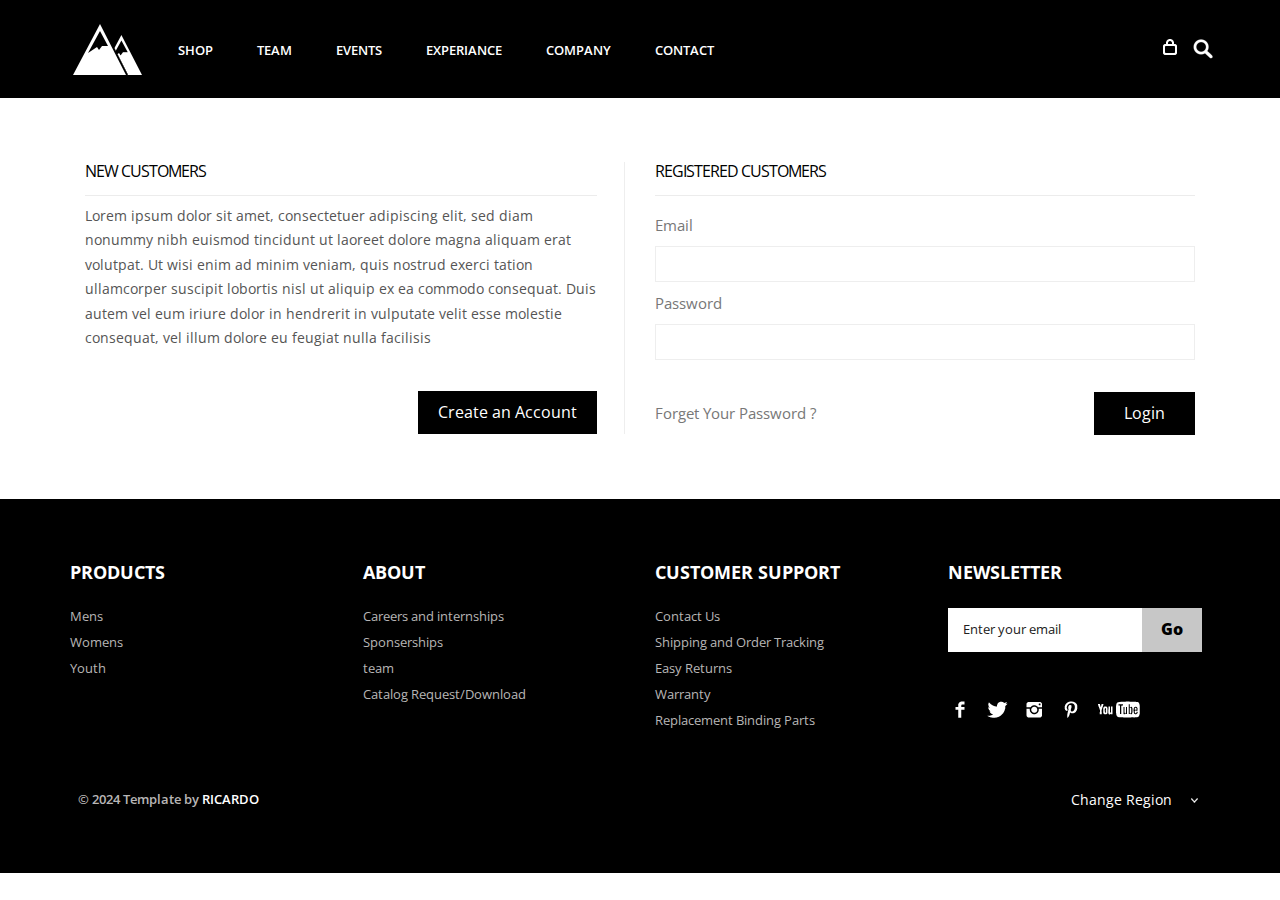
<file: login.html>
<!DOCTYPE HTML>
<html>
<head>
<title>RICH SNOWBOARD</title>
<link href="css/bootstrap.css" rel='stylesheet' type='text/css' />
<link href="css/style.css" rel='stylesheet' type='text/css' />
<meta name="viewport" content="width=device-width, initial-scale=1, maximum-scale=1">
<meta http-equiv="Content-Type" content="text/html; charset=utf-8" />
<link href='http://fonts.googleapis.com/css?family=Open+Sans:400,300,600,700,800' rel='stylesheet' type='text/css'>
<script type="application/x-javascript"> addEventListener("load", function() { setTimeout(hideURLbar, 0); }, false); function hideURLbar(){ window.scrollTo(0,1); } </script>
<script src="js/jquery.min.js"></script>
<script type="text/javascript">
        $(document).ready(function() {
            $(".dropdown img.flag").addClass("flagvisibility");

            $(".dropdown dt a").click(function() {
                $(".dropdown dd ul").toggle();
            });
                        
            $(".dropdown dd ul li a").click(function() {
                var text = $(this).html();
                $(".dropdown dt a span").html(text);
                $(".dropdown dd ul").hide();
                $("#result").html("Selected value is: " + getSelectedValue("sample"));
            });
                        
            function getSelectedValue(id) {
                return $("#" + id).find("dt a span.value").html();
            }

            $(document).bind('click', function(e) {
                var $clicked = $(e.target);
                if (! $clicked.parents().hasClass("dropdown"))
                    $(".dropdown dd ul").hide();
            });


            $("#flagSwitcher").click(function() {
                $(".dropdown img.flag").toggleClass("flagvisibility");
            });
        });
     </script>
 </head>
<body>
	<div class="header">
		<div class="container">
			<div class="row">
			  <div class="col-md-12">
				 <div class="header-left">
					 <div class="logo">
						<a href="index.html"><img src="images/logo.png" alt=""/></a>
					 </div>
					 <div class="menu">
						  <a class="toggleMenu" href="#"><img src="images/nav.png" alt="" /></a>
						    <ul class="nav" id="nav">
						    	<li><a href="shop.html">Shop</a></li>
						    	<li><a href="team.html">Team</a></li>
						    	<li><a href="shop.html">Events</a></li>
						    	<li><a href="experiance.html">Experiance</a></li>
						    	<li><a href="shop.html">Company</a></li>
								<li><a href="contact.html">Contact</a></li>								
								<div class="clear"></div>
							</ul>
							<script type="text/javascript" src="js/responsive-nav.js"></script>
				    </div>							
	    		    <div class="clear"></div>
	    	    </div>
	            <div class="header_right">
	    		  <!-- start search-->
				   <div class="search-box">
							<div id="sb-search" class="sb-search">
								<form>
									<input class="sb-search-input" placeholder="Enter your search term..." type="search" name="search" id="search">
									<input class="sb-search-submit" type="submit" value="">
									<span class="sb-icon-search"> </span>
								</form>
							</div>
						</div>
						<!----search-scripts---->
						<script src="js/classie.js"></script>
						<script src="js/uisearch.js"></script>
						<script>
							new UISearch( document.getElementById( 'sb-search' ) );
						</script>
				    <ul class="icon1 sub-icon1 profile_img">
					 <li><a class="active-icon c1" href="#"> </a>
						<ul class="sub-icon1 list">
						  <div class="product_control_buttons">
						  	<a href="#"><img src="images/edit.png" alt=""/></a>
						  		<a href="#"><img src="images/close_edit.png" alt=""/></a>
						  </div>
						   <div class="clear"></div>
						  <li class="list_img"><img src="images/1.jpg" alt=""/></li>
						  <li class="list_desc"><h4><a href="#">velit esse molestie</a></h4><span class="actual">1 x
                          $12.00</span></li>
						  <div class="login_buttons">
							 <div class="check_button"><a href="checkout.html">Check out</a></div>
							 <div class="login_button"><a href="login.html">Login</a></div>
							 <div class="clear"></div>
						  </div>
						  <div class="clear"></div>
						</ul>
					 </li>
				   </ul>
		        <div class="clear"></div>
	       </div>
	      </div>
		 </div>
	    </div>
	  </div>
     <div class="main">
      <div class="shop_top">
		<div class="container">
			<div class="col-md-6">
				 <div class="login-page">
					<h4 class="title">New Customers</h4>
					<p>Lorem ipsum dolor sit amet, consectetuer adipiscing elit, sed diam nonummy nibh euismod tincidunt ut laoreet dolore magna aliquam erat volutpat. Ut wisi enim ad minim veniam, quis nostrud exerci tation ullamcorper suscipit lobortis nisl ut aliquip ex ea commodo consequat. Duis autem vel eum iriure dolor in hendrerit in vulputate velit esse molestie consequat, vel illum dolore eu feugiat nulla facilisis</p>
					<div class="button1">
					   <a href="register.html"><input type="submit" name="Submit" value="Create an Account"></a>
					 </div>
					 <div class="clear"></div>
				  </div>
				</div>
				<div class="col-md-6">
				 <div class="login-title">
	           		<h4 class="title">Registered Customers</h4>
					<div id="loginbox" class="loginbox">
						<form action="" method="post" name="login" id="login-form">
						  <fieldset class="input">
						    <p id="login-form-username">
						      <label for="modlgn_username">Email</label>
						      <input id="modlgn_username" type="text" name="email" class="inputbox" size="18" autocomplete="off">
						    </p>
						    <p id="login-form-password">
						      <label for="modlgn_passwd">Password</label>
						      <input id="modlgn_passwd" type="password" name="password" class="inputbox" size="18" autocomplete="off">
						    </p>
						    <div class="remember">
							    <p id="login-form-remember">
							      <label for="modlgn_remember"><a href="#">Forget Your Password ? </a></label>
							   </p>
							    <input type="submit" name="Submit" class="button" value="Login"><div class="clear"></div>
							 </div>
						  </fieldset>
						 </form>
					</div>
			      </div>
				 <div class="clear"></div>
			  </div>
			</div>
		  </div>
	  </div>
	  <div class="footer">
			<div class="container">
				<div class="row">
					<div class="col-md-3">
						<ul class="footer_box">
							<h4>Products</h4>
							<li><a href="#">Mens</a></li>
							<li><a href="#">Womens</a></li>
							<li><a href="#">Youth</a></li>
						</ul>
					</div>
					<div class="col-md-3">
						<ul class="footer_box">
							<h4>About</h4>
							<li><a href="#">Careers and internships</a></li>
							<li><a href="#">Sponserships</a></li>
							<li><a href="#">team</a></li>
							<li><a href="#">Catalog Request/Download</a></li>
						</ul>
					</div>
					<div class="col-md-3">
						<ul class="footer_box">
							<h4>Customer Support</h4>
							<li><a href="#">Contact Us</a></li>
							<li><a href="#">Shipping and Order Tracking</a></li>
							<li><a href="#">Easy Returns</a></li>
							<li><a href="#">Warranty</a></li>
							<li><a href="#">Replacement Binding Parts</a></li>
						</ul>
					</div>
					<div class="col-md-3">
						<ul class="footer_box">
							<h4>Newsletter</h4>
							<div class="footer_search">
				    		   <form>
				    			<input type="text" value="Enter your email" onfocus="this.value = '';" onblur="if (this.value == '') {this.value = 'Enter your email';}">
				    			<input type="submit" value="Go">
				    		   </form>
					        </div>
							<ul class="social">	
							  <li class="facebook"><a href="#"><span> </span></a></li>
							  <li class="twitter"><a href="#"><span> </span></a></li>
							  <li class="instagram"><a href="#"><span> </span></a></li>	
							  <li class="pinterest"><a href="#"><span> </span></a></li>	
							  <li class="youtube"><a href="#"><span> </span></a></li>										  				
						    </ul>
		   				</ul>
					</div>
				</div>
				<div class="row footer_bottom">
				    <div class="copy">
			           <p>© 2024 Template by <a href="http://RICH_SNOWBOARD.com" target="_blank">RICARDO</a></p>
		            </div>
					  <dl id="sample" class="dropdown">
				        <dt><a href="#"><span>Change Region</span></a></dt>
				        <dd>
				            <ul>
				                <li><a href="#">Australia<img class="flag" src="images/as.png" alt="" /><span class="value">AS</span></a></li>
				                <li><a href="#">Sri Lanka<img class="flag" src="images/srl.png" alt="" /><span class="value">SL</span></a></li>
				                <li><a href="#">Newziland<img class="flag" src="images/nz.png" alt="" /><span class="value">NZ</span></a></li>
				                <li><a href="#">Pakistan<img class="flag" src="images/pk.png" alt="" /><span class="value">Pk</span></a></li>
				                <li><a href="#">United Kingdom<img class="flag" src="images/uk.png" alt="" /><span class="value">UK</span></a></li>
				                <li><a href="#">United States<img class="flag" src="images/us.png" alt="" /><span class="value">US</span></a></li>
				            </ul>
				         </dd>
	   				  </dl>
   				</div>
			</div>
		</div>
</body>	
</html>
</file>
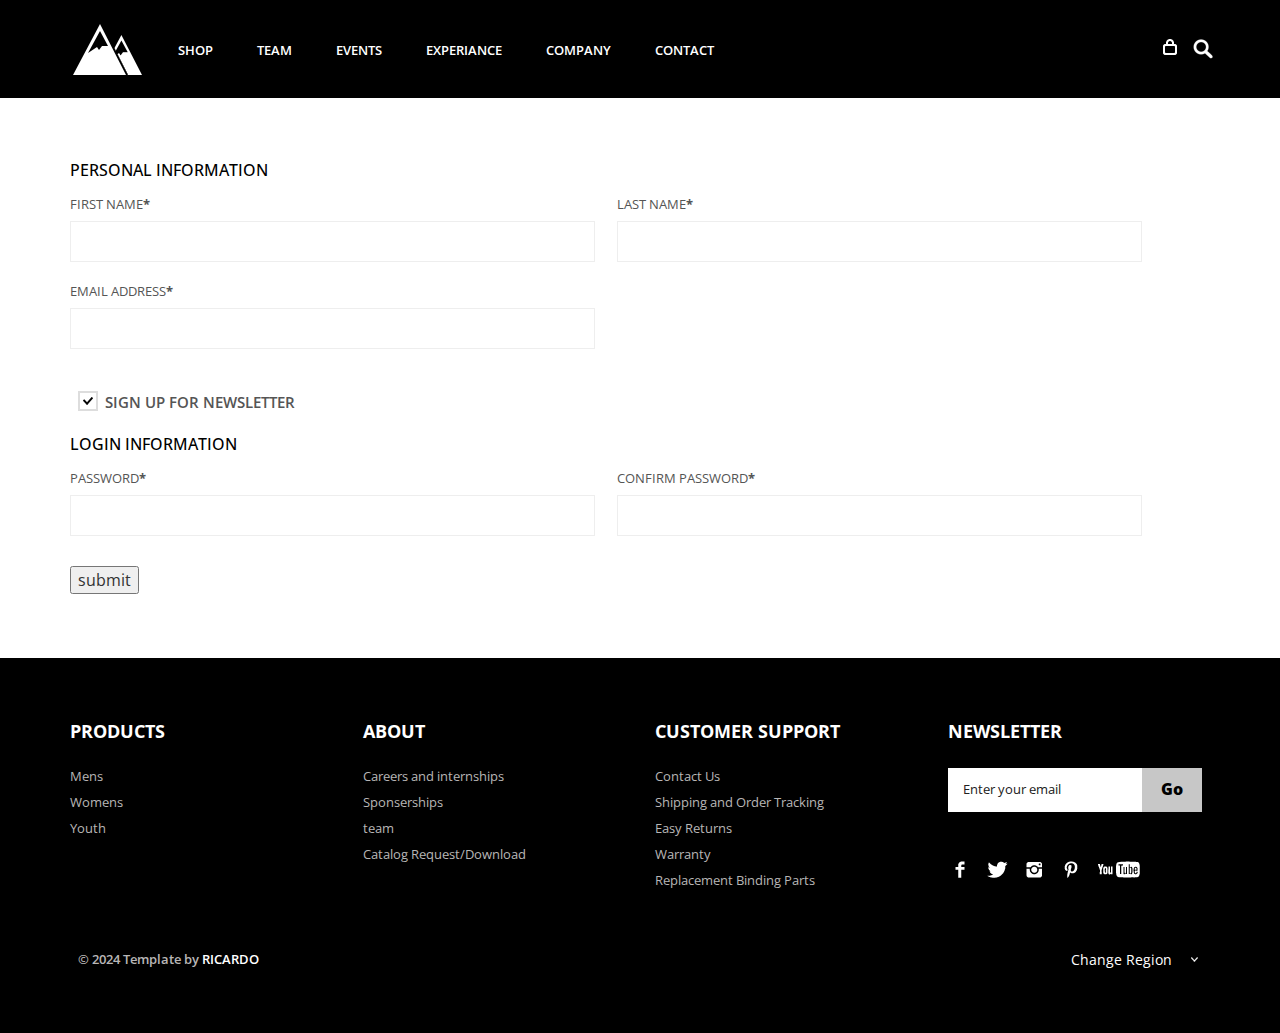
<file: register.html>
<!DOCTYPE HTML>
<html>
<head>
<title>RICH SNOWBOARD</title>
<link href="css/bootstrap.css" rel='stylesheet' type='text/css' />
<link href="css/style.css" rel='stylesheet' type='text/css' />
<meta name="viewport" content="width=device-width, initial-scale=1, maximum-scale=1">
<meta http-equiv="Content-Type" content="text/html; charset=utf-8" />
<link href='http://fonts.googleapis.com/css?family=Open+Sans:400,300,600,700,800' rel='stylesheet' type='text/css'>
<script type="application/x-javascript"> addEventListener("load", function() { setTimeout(hideURLbar, 0); }, false); function hideURLbar(){ window.scrollTo(0,1); } </script>
<script src="js/jquery.min.js"></script>
<script type="text/javascript">
        $(document).ready(function() {
            $(".dropdown img.flag").addClass("flagvisibility");

            $(".dropdown dt a").click(function() {
                $(".dropdown dd ul").toggle();
            });
                        
            $(".dropdown dd ul li a").click(function() {
                var text = $(this).html();
                $(".dropdown dt a span").html(text);
                $(".dropdown dd ul").hide();
                $("#result").html("Selected value is: " + getSelectedValue("sample"));
            });
                        
            function getSelectedValue(id) {
                return $("#" + id).find("dt a span.value").html();
            }

            $(document).bind('click', function(e) {
                var $clicked = $(e.target);
                if (! $clicked.parents().hasClass("dropdown"))
                    $(".dropdown dd ul").hide();
            });


            $("#flagSwitcher").click(function() {
                $(".dropdown img.flag").toggleClass("flagvisibility");
            });
        });
     </script>
 </head>
<body>
	<div class="header">
		<div class="container">
			<div class="row">
			  <div class="col-md-12">
				 <div class="header-left">
					 <div class="logo">
						<a href="index.html"><img src="images/logo.png" alt=""/></a>
					 </div>
					 <div class="menu">
						  <a class="toggleMenu" href="#"><img src="images/nav.png" alt="" /></a>
						    <ul class="nav" id="nav">
						    	<li><a href="shop.html">Shop</a></li>
						    	<li><a href="team.html">Team</a></li>
						    	<li><a href="shop.html">Events</a></li>
						    	<li><a href="experiance.html">Experiance</a></li>
						    	<li><a href="shop.html">Company</a></li>
								<li><a href="contact.html">Contact</a></li>								
								<div class="clear"></div>
							</ul>
							<script type="text/javascript" src="js/responsive-nav.js"></script>
				    </div>							
	    		    <div class="clear"></div>
	    	    </div>
	            <div class="header_right">
	    		  <!-- start search-->
				   <div class="search-box">
							<div id="sb-search" class="sb-search">
								<form>
									<input class="sb-search-input" placeholder="Enter your search term..." type="search" name="search" id="search">
									<input class="sb-search-submit" type="submit" value="">
									<span class="sb-icon-search"> </span>
								</form>
							</div>
						</div>
						<!----search-scripts---->
						<script src="js/classie.js"></script>
						<script src="js/uisearch.js"></script>
						<script>
							new UISearch( document.getElementById( 'sb-search' ) );
						</script>
				     <ul class="icon1 sub-icon1 profile_img">
					 <li><a class="active-icon c1" href="#"> </a>
						<ul class="sub-icon1 list">
						  <div class="product_control_buttons">
						  	<a href="#"><img src="images/edit.png" alt=""/></a>
						  		<a href="#"><img src="images/close_edit.png" alt=""/></a>
						  </div>
						   <div class="clear"></div>
						  <li class="list_img"><img src="images/1.jpg" alt=""/></li>
						  <li class="list_desc"><h4><a href="#">velit esse molestie</a></h4><span class="actual">1 x
                          $12.00</span></li>
						  <div class="login_buttons">
							 <div class="check_button"><a href="checkout.html">Check out</a></div>
							 <div class="login_button"><a href="login.html">Login</a></div>
							 <div class="clear"></div>
						  </div>
						  <div class="clear"></div>
						</ul>
					 </li>
				   </ul>
		        <div class="clear"></div>
	       </div>
	      </div>
		 </div>
	    </div>
	  </div>
     <div class="main">
      <div class="shop_top">
	     <div class="container">
						<form> 
								<div class="register-top-grid">
										<h3>PERSONAL INFORMATION</h3>
										<div>
											<span>First Name<label>*</label></span>
											<input type="text"> 
										</div>
										<div>
											<span>Last Name<label>*</label></span>
											<input type="text"> 
										</div>
										<div>
											<span>Email Address<label>*</label></span>
											<input type="text"> 
										</div>
										<div class="clear"> </div>
											<a class="news-letter" href="#">
												<label class="checkbox"><input type="checkbox" name="checkbox" checked=""><i> </i>Sign Up for Newsletter</label>
											</a>
										<div class="clear"> </div>
								</div>
								<div class="clear"> </div>
								<div class="register-bottom-grid">
										<h3>LOGIN INFORMATION</h3>
										<div>
											<span>Password<label>*</label></span>
											<input type="text">
										</div>
										<div>
											<span>Confirm Password<label>*</label></span>
											<input type="text">
										</div>
										<div class="clear"> </div>
								</div>
								<div class="clear"> </div>
								<input type="submit" value="submit">
						</form>
					</div>
		   </div>
	  </div>
	  <div class="footer">
			<div class="container">
				<div class="row">
					<div class="col-md-3">
						<ul class="footer_box">
							<h4>Products</h4>
							<li><a href="#">Mens</a></li>
							<li><a href="#">Womens</a></li>
							<li><a href="#">Youth</a></li>
						</ul>
					</div>
					<div class="col-md-3">
						<ul class="footer_box">
							<h4>About</h4>
							<li><a href="#">Careers and internships</a></li>
							<li><a href="#">Sponserships</a></li>
							<li><a href="#">team</a></li>
							<li><a href="#">Catalog Request/Download</a></li>
						</ul>
					</div>
					<div class="col-md-3">
						<ul class="footer_box">
							<h4>Customer Support</h4>
							<li><a href="#">Contact Us</a></li>
							<li><a href="#">Shipping and Order Tracking</a></li>
							<li><a href="#">Easy Returns</a></li>
							<li><a href="#">Warranty</a></li>
							<li><a href="#">Replacement Binding Parts</a></li>
						</ul>
					</div>
					<div class="col-md-3">
						<ul class="footer_box">
							<h4>Newsletter</h4>
							<div class="footer_search">
				    		   <form>
				    			<input type="text" value="Enter your email" onfocus="this.value = '';" onblur="if (this.value == '') {this.value = 'Enter your email';}">
				    			<input type="submit" value="Go">
				    		   </form>
					        </div>
							<ul class="social">	
							  <li class="facebook"><a href="#"><span> </span></a></li>
							  <li class="twitter"><a href="#"><span> </span></a></li>
							  <li class="instagram"><a href="#"><span> </span></a></li>	
							  <li class="pinterest"><a href="#"><span> </span></a></li>	
							  <li class="youtube"><a href="#"><span> </span></a></li>										  				
						    </ul>
		   				</ul>
					</div>
				</div>
				<div class="row footer_bottom">
				    <div class="copy">
			           <p>© 2024 Template by <a href="http://RICH_SNOWBOARD.com" target="_blank">RICARDO</a></p>
		            </div>
					  <dl id="sample" class="dropdown">
				        <dt><a href="#"><span>Change Region</span></a></dt>
				        <dd>
				            <ul>
				                <li><a href="#">Australia<img class="flag" src="images/as.png" alt="" /><span class="value">AS</span></a></li>
				                <li><a href="#">Sri Lanka<img class="flag" src="images/srl.png" alt="" /><span class="value">SL</span></a></li>
				                <li><a href="#">Newziland<img class="flag" src="images/nz.png" alt="" /><span class="value">NZ</span></a></li>
				                <li><a href="#">Pakistan<img class="flag" src="images/pk.png" alt="" /><span class="value">Pk</span></a></li>
				                <li><a href="#">United Kingdom<img class="flag" src="images/uk.png" alt="" /><span class="value">UK</span></a></li>
				                <li><a href="#">United States<img class="flag" src="images/us.png" alt="" /><span class="value">US</span></a></li>
				            </ul>
				         </dd>
	   				  </dl>
   				</div>
			</div>
		</div>
</body>	
</html>
</file>
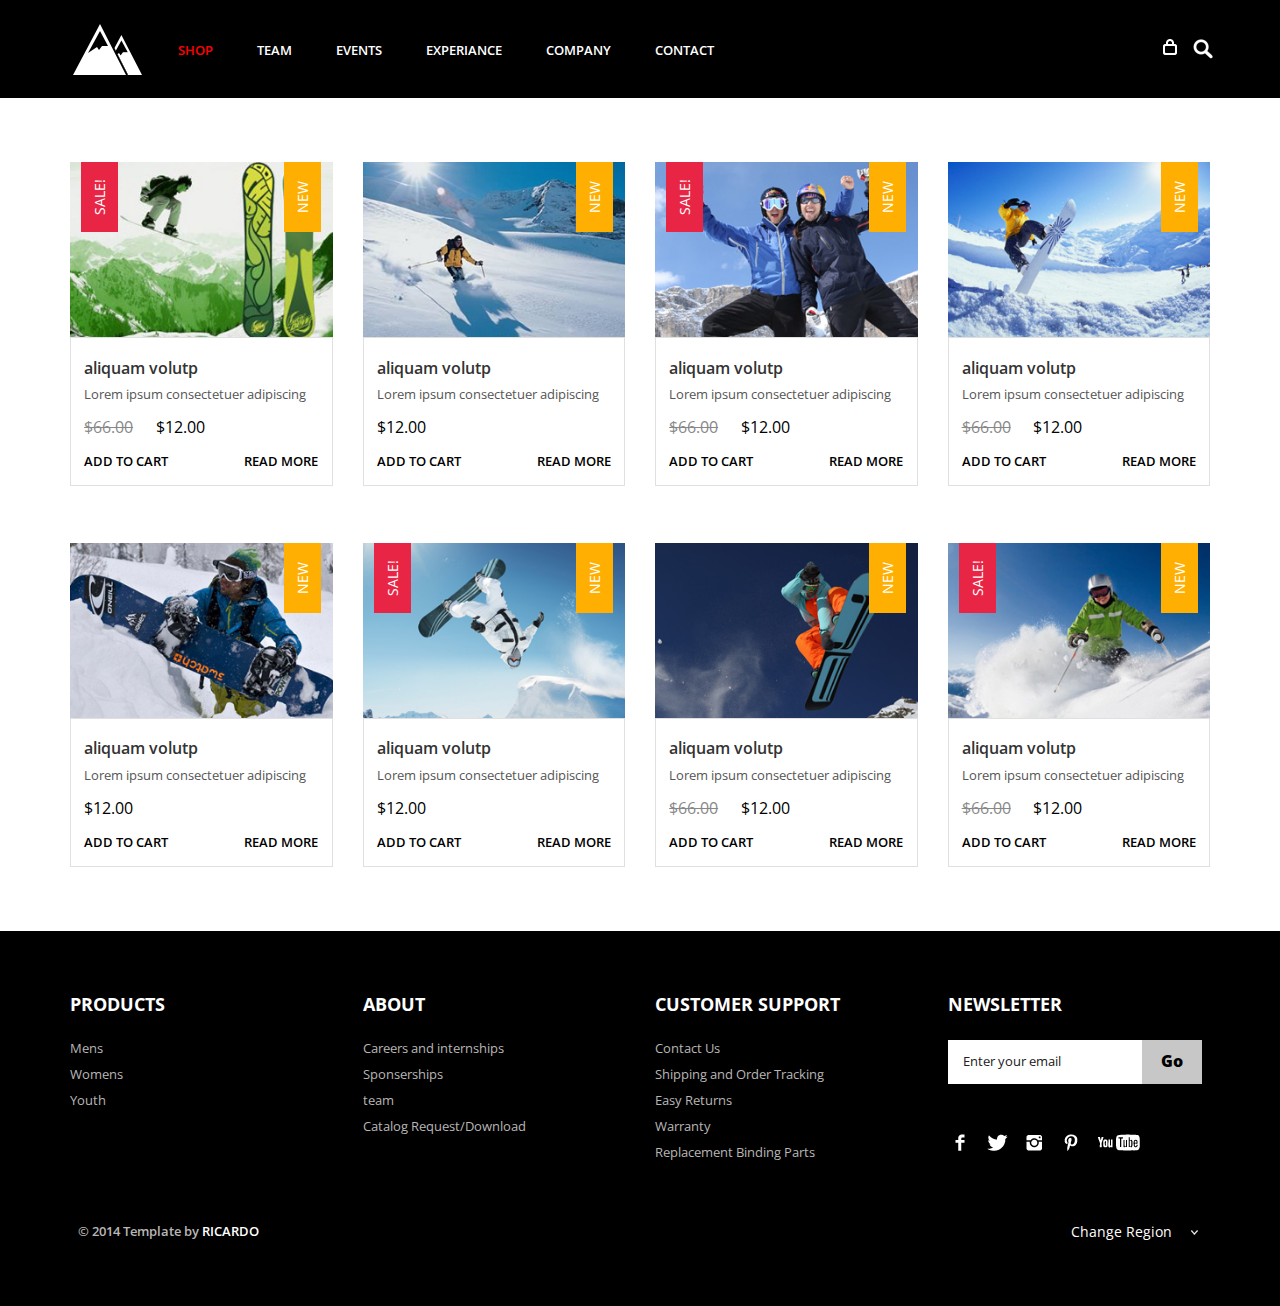
<file: shop.html>
<!DOCTYPE HTML>
<html>
<head>
<title>RICH SNOWBOARD</title>
<link href="css/bootstrap.css" rel='stylesheet' type='text/css' />
<link href="css/style.css" rel='stylesheet' type='text/css' />
<meta name="viewport" content="width=device-width, initial-scale=1, maximum-scale=1">
<meta http-equiv="Content-Type" content="text/html; charset=utf-8" />
<link href='http://fonts.googleapis.com/css?family=Open+Sans:400,300,600,700,800' rel='stylesheet' type='text/css'>
<script type="application/x-javascript"> addEventListener("load", function() { setTimeout(hideURLbar, 0); }, false); function hideURLbar(){ window.scrollTo(0,1); } </script>
<script src="js/jquery.min.js"></script>
<script type="text/javascript">
        $(document).ready(function() {
            $(".dropdown img.flag").addClass("flagvisibility");

            $(".dropdown dt a").click(function() {
                $(".dropdown dd ul").toggle();
            });
                        
            $(".dropdown dd ul li a").click(function() {
                var text = $(this).html();
                $(".dropdown dt a span").html(text);
                $(".dropdown dd ul").hide();
                $("#result").html("Selected value is: " + getSelectedValue("sample"));
            });
                        
            function getSelectedValue(id) {
                return $("#" + id).find("dt a span.value").html();
            }

            $(document).bind('click', function(e) {
                var $clicked = $(e.target);
                if (! $clicked.parents().hasClass("dropdown"))
                    $(".dropdown dd ul").hide();
            });


            $("#flagSwitcher").click(function() {
                $(".dropdown img.flag").toggleClass("flagvisibility");
            });
        });
     </script>
</head>
<body>
	<div class="header">
		<div class="container">
			<div class="row">
			  <div class="col-md-12">
				 <div class="header-left">
					 <div class="logo">
						<a href="index.html"><img src="images/logo.png" alt=""/></a>
					 </div>
					 <div class="menu">
						  <a class="toggleMenu" href="#"><img src="images/nav.png" alt="" /></a>
						    <ul class="nav" id="nav">
						    	<li class="current"><a href="shop.html">Shop</a></li>
						    	<li><a href="team.html">Team</a></li>
						    	<li><a href="experiance.html">Events</a></li>
						    	<li><a href="experiance.html">Experiance</a></li>
						    	<li><a href="shop.html">Company</a></li>
								<li><a href="contact.html">Contact</a></li>								
								<div class="clear"></div>
							</ul>
							<script type="text/javascript" src="js/responsive-nav.js"></script>
				    </div>							
	    		    <div class="clear"></div>
	    	    </div>
	            <div class="header_right">
	    		  <!-- start search-->
				  <div class="search-box">
							<div id="sb-search" class="sb-search">
								<form>
									<input class="sb-search-input" placeholder="Enter your search term..." type="search" name="search" id="search">
									<input class="sb-search-submit" type="submit" value="">
									<span class="sb-icon-search"> </span>
								</form>
							</div>
						</div>
						<!----search-scripts---->
						<script src="js/classie.js"></script>
						<script src="js/uisearch.js"></script>
						<script>
							new UISearch( document.getElementById( 'sb-search' ) );
						</script>
				    <ul class="icon1 sub-icon1 profile_img">
					 <li><a class="active-icon c1" href="#"> </a>
						<ul class="sub-icon1 list">
						  <div class="product_control_buttons">
						  	<a href="#"><img src="images/edit.png" alt=""/></a>
						  		<a href="#"><img src="images/close_edit.png" alt=""/></a>
						  </div>
						   <div class="clear"></div>
						  <li class="list_img"><img src="images/1.jpg" alt=""/></li>
						  <li class="list_desc"><h4><a href="#">velit esse molestie</a></h4><span class="actual">1 x
                          $12.00</span></li>
						  <div class="login_buttons">
							 <div class="check_button"><a href="checkout.html">Check out</a></div>
							 <div class="login_button"><a href="login.html">Login</a></div>
							 <div class="clear"></div>
						  </div>
						  <div class="clear"></div>
						</ul>
					 </li>
				   </ul>
		        <div class="clear"></div>
	       </div>
	      </div>
		 </div>
	    </div>
	  </div>
     <div class="main">
      <div class="shop_top">
		<div class="container">
			<div class="row shop_box-top">
				<div class="col-md-3 shop_box"><a href="single.html">
					<img src="images/pic5.jpg" class="img-responsive" alt=""/>
					<span class="new-box">
						<span class="new-label">New</span>
					</span>
					<span class="sale-box">
						<span class="sale-label">Sale!</span>
					</span>
					<div class="shop_desc">
						<h3><a href="#">aliquam volutp</a></h3>
						<p>Lorem ipsum consectetuer adipiscing </p>
						<span class="reducedfrom">$66.00</span>
						<span class="actual">$12.00</span><br>
						<ul class="buttons">
							<li class="cart"><a href="#">Add To Cart</a></li>
							<li class="shop_btn"><a href="#">Read More</a></li>
							<div class="clear"> </div>
					    </ul>
				    </div>
				</a></div>
				<div class="col-md-3 shop_box"><a href="single.html">
					<img src="images/pic6.jpg" class="img-responsive" alt=""/>
					<span class="new-box">
						<span class="new-label">New</span>
					</span>
					<div class="shop_desc">
						<h3><a href="#">aliquam volutp</a></h3>
						<p>Lorem ipsum consectetuer adipiscing </p>
						<span class="actual">$12.00</span><br>
						<ul class="buttons">
							<li class="cart"><a href="#">Add To Cart</a></li>
							<li class="shop_btn"><a href="#">Read More</a></li>
							<div class="clear"> </div>
					    </ul>
				    </div>
				</a></div>
				<div class="col-md-3 shop_box"><a href="single.html">
					<img src="images/pic7.jpg" class="img-responsive" alt=""/>
					<span class="new-box">
						<span class="new-label">New</span>
					</span>
					<span class="sale-box">
						<span class="sale-label">Sale!</span>
					</span>
					<div class="shop_desc">
						<h3><a href="#">aliquam volutp</a></h3>
						<p>Lorem ipsum consectetuer adipiscing </p>
						<span class="reducedfrom">$66.00</span>
						<span class="actual">$12.00</span><br>
						<ul class="buttons">
							<li class="cart"><a href="#">Add To Cart</a></li>
							<li class="shop_btn"><a href="#">Read More</a></li>
							<div class="clear"> </div>
					    </ul>
				    </div>
				</a></div>
				<div class="col-md-3 shop_box"><a href="single.html">
					<img src="images/pic8.jpg" class="img-responsive" alt=""/>
					<span class="new-box">
						<span class="new-label">New</span>
					</span>
					<div class="shop_desc">
						<h3><a href="#">aliquam volutp</a></h3>
						<p>Lorem ipsum consectetuer adipiscing </p>
						<span class="reducedfrom">$66.00</span>
						<span class="actual">$12.00</span><br>
						<ul class="buttons">
							<li class="cart"><a href="#">Add To Cart</a></li>
							<li class="shop_btn"><a href="#">Read More</a></li>
							<div class="clear"> </div>
					    </ul>
				    </div>
				</a></div>
			</div>
			<div class="row">
				<div class="col-md-3 shop_box"><a href="single.html">
					<img src="images/pic9.jpg" class="img-responsive" alt=""/>
					<span class="new-box">
						<span class="new-label">New</span>
					</span>
					<div class="shop_desc">
						<h3><a href="#">aliquam volutp</a></h3>
						<p>Lorem ipsum consectetuer adipiscing </p>
						<span class="actual">$12.00</span><br>
						<ul class="buttons">
							<li class="cart"><a href="#">Add To Cart</a></li>
							<li class="shop_btn"><a href="#">Read More</a></li>
							<div class="clear"> </div>
					    </ul>
				    </div>
				</a></div>
				<div class="col-md-3 shop_box"><a href="single.html">
					<img src="images/pic10.jpg" class="img-responsive" alt=""/>
					<span class="new-box">
						<span class="new-label">New</span>
					</span>
					<span class="sale-box">
						<span class="sale-label">Sale!</span>
					</span>
					<div class="shop_desc">
						<h3><a href="#">aliquam volutp</a></h3>
						<p>Lorem ipsum consectetuer adipiscing </p>
						<span class="actual">$12.00</span><br>
						<ul class="buttons">
							<li class="cart"><a href="#">Add To Cart</a></li>
							<li class="shop_btn"><a href="#">Read More</a></li>
							<div class="clear"> </div>
					    </ul>
				    </div>
				</a></div>
				<div class="col-md-3 shop_box"><a href="single.html">
					<img src="images/pic11.jpg" class="img-responsive" alt=""/>
					<span class="new-box">
						<span class="new-label">New</span>
					</span>
					<div class="shop_desc">
						<h3><a href="#">aliquam volutp</a></h3>
						<p>Lorem ipsum consectetuer adipiscing </p>
						<span class="reducedfrom">$66.00</span>
						<span class="actual">$12.00</span><br>
						<ul class="buttons">
							<li class="cart"><a href="#">Add To Cart</a></li>
							<li class="shop_btn"><a href="#">Read More</a></li>
							<div class="clear"> </div>
					    </ul>
				    </div>
				</a></div>
				<div class="col-md-3 shop_box"><a href="single.html">
					<img src="images/pic12.jpg" class="img-responsive" alt=""/>
					<span class="new-box">
						<span class="new-label">New</span>
					</span>
					<span class="sale-box">
						<span class="sale-label">Sale!</span>
					</span>
					<div class="shop_desc">
						<h3><a href="#">aliquam volutp</a></h3>
						<p>Lorem ipsum consectetuer adipiscing </p>
						<span class="reducedfrom">$66.00</span>
						<span class="actual">$12.00</span><br>
						<ul class="buttons">
							<li class="cart"><a href="#">Add To Cart</a></li>
							<li class="shop_btn"><a href="#">Read More</a></li>
							<div class="clear"> </div>
					    </ul>
				    </div>
				</a></div>
			</div>
		 </div>
	   </div>
	  </div>
	  <div class="footer">
			<div class="container">
				<div class="row">
					<div class="col-md-3">
						<ul class="footer_box">
							<h4>Products</h4>
							<li><a href="#">Mens</a></li>
							<li><a href="#">Womens</a></li>
							<li><a href="#">Youth</a></li>
						</ul>
					</div>
					<div class="col-md-3">
						<ul class="footer_box">
							<h4>About</h4>
							<li><a href="#">Careers and internships</a></li>
							<li><a href="#">Sponserships</a></li>
							<li><a href="#">team</a></li>
							<li><a href="#">Catalog Request/Download</a></li>
						</ul>
					</div>
					<div class="col-md-3">
						<ul class="footer_box">
							<h4>Customer Support</h4>
							<li><a href="#">Contact Us</a></li>
							<li><a href="#">Shipping and Order Tracking</a></li>
							<li><a href="#">Easy Returns</a></li>
							<li><a href="#">Warranty</a></li>
							<li><a href="#">Replacement Binding Parts</a></li>
						</ul>
					</div>
					<div class="col-md-3">
						<ul class="footer_box">
							<h4>Newsletter</h4>
							<div class="footer_search">
				    		   <form>
				    			<input type="text" value="Enter your email" onfocus="this.value = '';" onblur="if (this.value == '') {this.value = 'Enter your email';}">
				    			<input type="submit" value="Go">
				    		   </form>
					        </div>
							<ul class="social">	
							  <li class="facebook"><a href="#"><span> </span></a></li>
							  <li class="twitter"><a href="#"><span> </span></a></li>
							  <li class="instagram"><a href="#"><span> </span></a></li>	
							  <li class="pinterest"><a href="#"><span> </span></a></li>	
							  <li class="youtube"><a href="#"><span> </span></a></li>										  				
						    </ul>
		   					
						</ul>
					</div>
				</div>
				<div class="row footer_bottom">
				    <div class="copy">
			           <p>© 2014 Template by <a href="http://RICH_SNOWBOARD.com" target="_blank">RICARDO</a></p>
		            </div>
					  <dl id="sample" class="dropdown">
				        <dt><a href="#"><span>Change Region</span></a></dt>
				        <dd>
				            <ul>
				                <li><a href="#">Australia<img class="flag" src="images/as.png" alt="" /><span class="value">AS</span></a></li>
				                <li><a href="#">Sri Lanka<img class="flag" src="images/srl.png" alt="" /><span class="value">SL</span></a></li>
				                <li><a href="#">Newziland<img class="flag" src="images/nz.png" alt="" /><span class="value">NZ</span></a></li>
				                <li><a href="#">Pakistan<img class="flag" src="images/pk.png" alt="" /><span class="value">Pk</span></a></li>
				                <li><a href="#">United Kingdom<img class="flag" src="images/uk.png" alt="" /><span class="value">UK</span></a></li>
				                <li><a href="#">United States<img class="flag" src="images/us.png" alt="" /><span class="value">US</span></a></li>
				            </ul>
				         </dd>
	   				  </dl>
   				</div>
			</div>
		</div>
</body>	
</html>
</file>
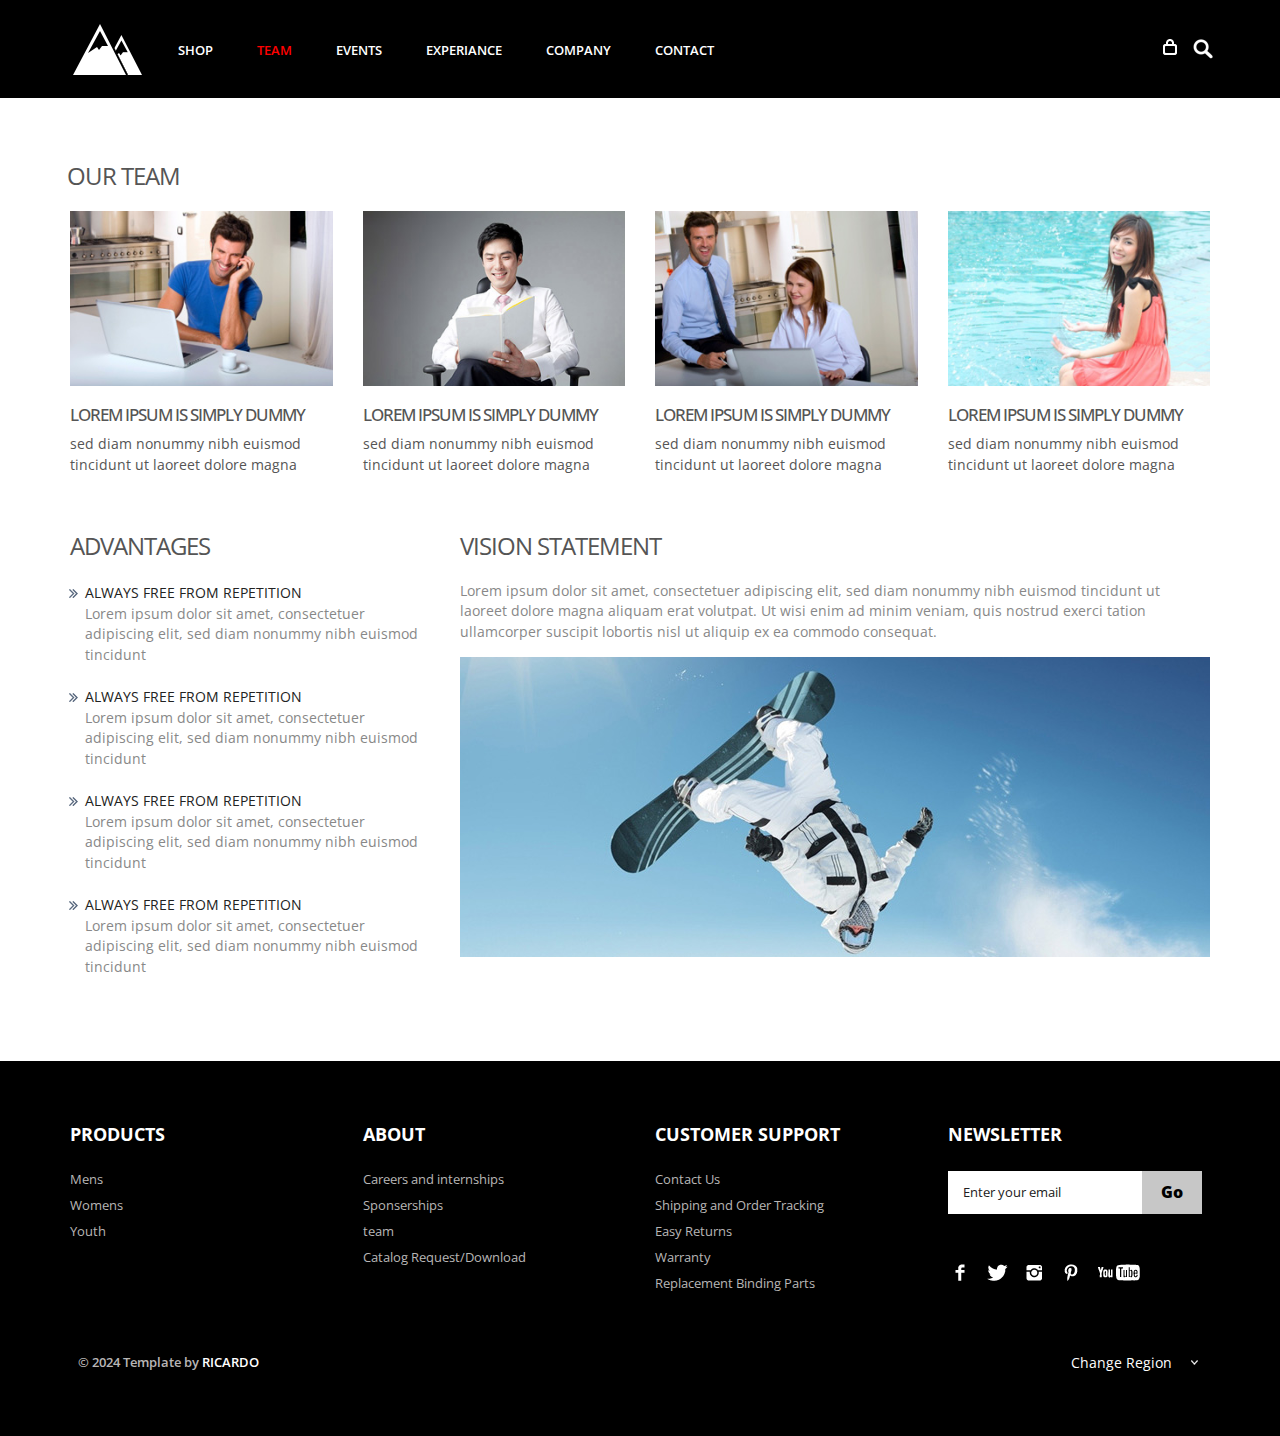
<file: team.html>
<!DOCTYPE HTML>
<html>
<head>
<title>RICH SNOWBOARD</title>
<link href="css/bootstrap.css" rel='stylesheet' type='text/css' />
<link href="css/style.css" rel='stylesheet' type='text/css' />
<meta name="viewport" content="width=device-width, initial-scale=1, maximum-scale=1">
<meta http-equiv="Content-Type" content="text/html; charset=utf-8" />
<link href='http://fonts.googleapis.com/css?family=Open+Sans:400,300,600,700,800' rel='stylesheet' type='text/css'>
<script type="application/x-javascript"> addEventListener("load", function() { setTimeout(hideURLbar, 0); }, false); function hideURLbar(){ window.scrollTo(0,1); } </script>
<script src="js/jquery.min.js"></script>
<script type="text/javascript">
        $(document).ready(function() {
            $(".dropdown img.flag").addClass("flagvisibility");

            $(".dropdown dt a").click(function() {
                $(".dropdown dd ul").toggle();
            });
                        
            $(".dropdown dd ul li a").click(function() {
                var text = $(this).html();
                $(".dropdown dt a span").html(text);
                $(".dropdown dd ul").hide();
                $("#result").html("Selected value is: " + getSelectedValue("sample"));
            });
                        
            function getSelectedValue(id) {
                return $("#" + id).find("dt a span.value").html();
            }

            $(document).bind('click', function(e) {
                var $clicked = $(e.target);
                if (! $clicked.parents().hasClass("dropdown"))
                    $(".dropdown dd ul").hide();
            });


            $("#flagSwitcher").click(function() {
                $(".dropdown img.flag").toggleClass("flagvisibility");
            });
        });
     </script>
     <!-- Add fancyBox main JS and CSS files -->
	<script src="js/jquery.magnific-popup.js" type="text/javascript"></script>
	<link href="css/magnific-popup.css" rel="stylesheet" type="text/css">
		<script>
			$(document).ready(function() {
				$('.popup-with-zoom-anim').magnificPopup({
					type: 'inline',
					fixedContentPos: false,
					fixedBgPos: true,
					overflowY: 'auto',
					closeBtnInside: true,
					preloader: false,
					midClick: true,
					removalDelay: 300,
					mainClass: 'my-mfp-zoom-in'
			});
		});
		</script>
</head>
<body>
	<div class="header">
		<div class="container">
			<div class="row">
			  <div class="col-md-12">
				 <div class="header-left">
					 <div class="logo">
						<a href="index.html"><img src="images/logo.png" alt=""/></a>
					 </div>
					 <div class="menu">
						  <a class="toggleMenu" href="#"><img src="images/nav.png" alt="" /></a>
						    <ul class="nav" id="nav">
						    	<li><a href="shop.html">Shop</a></li>
						    	<li class="current"><a href="team.html">Team</a></li>
						    	<li><a href="experiance.html">Events</a></li>
						    	<li><a href="experiance.html">Experiance</a></li>
						    	<li><a href="shop.html">Company</a></li>
								<li><a href="contact.html">Contact</a></li>								
								<div class="clear"></div>
							</ul>
							<script type="text/javascript" src="js/responsive-nav.js"></script>
				    </div>							
	    		    <div class="clear"></div>
	    	    </div>
	            <div class="header_right">
	    		  <!-- start search-->
				  <div class="search-box">
							<div id="sb-search" class="sb-search">
								<form>
									<input class="sb-search-input" placeholder="Enter your search term..." type="search" name="search" id="search">
									<input class="sb-search-submit" type="submit" value="">
									<span class="sb-icon-search"> </span>
								</form>
							</div>
						</div>
						<!----search-scripts---->
						<script src="js/classie.js"></script>
						<script src="js/uisearch.js"></script>
						<script>
							new UISearch( document.getElementById( 'sb-search' ) );
						</script>
				   <ul class="icon1 sub-icon1 profile_img">
					 <li><a class="active-icon c1" href="#"> </a>
						<ul class="sub-icon1 list">
						  <div class="product_control_buttons">
						  	<a href="#"><img src="images/edit.png" alt=""/></a>
						  		<a href="#"><img src="images/close_edit.png" alt=""/></a>
						  </div>
						   <div class="clear"></div>
						  <li class="list_img"><img src="images/1.jpg" alt=""/></li>
						  <li class="list_desc"><h4><a href="#">velit esse molestie</a></h4><span class="actual">1 x
                          $12.00</span></li>
						  <div class="login_buttons">
							 <div class="check_button"><a href="checkout.html">Check out</a></div>
							 <div class="login_button"><a href="login.html">Login</a></div>
							 <div class="clear"></div>
						  </div>
						  <div class="clear"></div>
						</ul>
					 </li>
				   </ul>
		        <div class="clear"></div>
	       </div>
	      </div>
		 </div>
	    </div>
	  </div>
     <div class="main">
      <div class="shop_top">
		<div class="container">
			<div class="row team_box">
				<h3 class="m_2">Our Team</h3>
				<div class="col-md-3 team1">
				  <a class="popup-with-zoom-anim" href="#small-dialog3"><img src="images/team1.jpg" class="img-responsive" title="continue" alt=""/></a>
				    <div id="small-dialog3" class="mfp-hide">
					   <div class="pop_up2">
					   	 <h2>Lorem ipsum </h2>
						 <p>Lorem ipsum dolor sit amet, consectetuer adipiscing elit, sed diam nonummy nibh euismod tincidunt ut laoreet dolore magna aliquam erat volutpat. Ut wisi enim ad minim veniam, quis nostrud exerci tation ullamcorper suscipit lobortis nisl ut aliquip ex ea commodo consequat. Duis autem vel eum iriure dolor in hendrerit in vulputate velit esse molestie.</p>
						 <p>Lorem ipsum dolor sit amet, consectetuer adipiscing elit, sed diam nonummy nibh euismod tincidunt ut laoreet dolore magna aliquam erat volutpat. Ut wisi enim ad minim veniam, quis nostrud exerci tation ullamcorper suscipit lobortis nisl ut aliquip ex ea commodo consequat. Duis autem vel eum iriure dolor in hendrerit in vulputate velit esse molestie.</p>
					   </div>
					</div>
					<h4 class="m_5"><a href="#">Lorem Ipsum is simply dummy</a></h4>
				    <p class="m_6">sed diam nonummy nibh euismod tincidunt ut laoreet dolore magna</p>
				</div>
				<div class="col-md-3 team1">
					<a class="popup-with-zoom-anim" href="#small-dialog3"><img src="images/team2.jpg" class="img-responsive" title="continue" alt=""/></a>
				    <div id="small-dialog3" class="mfp-hide">
					   <div class="pop_up2">
					   	 <h2>Lorem ipsum </h2>
						 <p>Lorem ipsum dolor sit amet, consectetuer adipiscing elit, sed diam nonummy nibh euismod tincidunt ut laoreet dolore magna aliquam erat volutpat. Ut wisi enim ad minim veniam, quis nostrud exerci tation ullamcorper suscipit lobortis nisl ut aliquip ex ea commodo consequat. Duis autem vel eum iriure dolor in hendrerit in vulputate velit esse molestie.</p>
						 <p>Lorem ipsum dolor sit amet, consectetuer adipiscing elit, sed diam nonummy nibh euismod tincidunt ut laoreet dolore magna aliquam erat volutpat. Ut wisi enim ad minim veniam, quis nostrud exerci tation ullamcorper suscipit lobortis nisl ut aliquip ex ea commodo consequat. Duis autem vel eum iriure dolor in hendrerit in vulputate velit esse molestie.</p>
					   </div>
					</div>
					<h4 class="m_5"><a href="#">Lorem Ipsum is simply dummy</a></h4>
				    <p class="m_6">sed diam nonummy nibh euismod tincidunt ut laoreet dolore magna</p>
				</div>
				<div class="col-md-3 team1">
					<a class="popup-with-zoom-anim" href="#small-dialog3"><img src="images/team3.jpg" class="img-responsive" title="continue" alt=""/></a>
				    <div id="small-dialog3" class="mfp-hide">
					   <div class="pop_up2">
					   	 <h2>Lorem ipsum </h2>
						 <p>Lorem ipsum dolor sit amet, consectetuer adipiscing elit, sed diam nonummy nibh euismod tincidunt ut laoreet dolore magna aliquam erat volutpat. Ut wisi enim ad minim veniam, quis nostrud exerci tation ullamcorper suscipit lobortis nisl ut aliquip ex ea commodo consequat. Duis autem vel eum iriure dolor in hendrerit in vulputate velit esse molestie.</p>
						 <p>Lorem ipsum dolor sit amet, consectetuer adipiscing elit, sed diam nonummy nibh euismod tincidunt ut laoreet dolore magna aliquam erat volutpat. Ut wisi enim ad minim veniam, quis nostrud exerci tation ullamcorper suscipit lobortis nisl ut aliquip ex ea commodo consequat. Duis autem vel eum iriure dolor in hendrerit in vulputate velit esse molestie.</p>
					   </div>
					</div>
					<h4 class="m_5"><a href="#">Lorem Ipsum is simply dummy</a></h4>
				    <p class="m_6">sed diam nonummy nibh euismod tincidunt ut laoreet dolore magna</p>
				</div>
				<div class="col-md-3 team1">
					<a class="popup-with-zoom-anim" href="#small-dialog3"><img src="images/team4.jpg" class="img-responsive" title="continue" alt=""/></a>
				    <div id="small-dialog3" class="mfp-hide">
					   <div class="pop_up2">
					   	 <h2>Lorem ipsum </h2>
						 <p>Lorem ipsum dolor sit amet, consectetuer adipiscing elit, sed diam nonummy nibh euismod tincidunt ut laoreet dolore magna aliquam erat volutpat. Ut wisi enim ad minim veniam, quis nostrud exerci tation ullamcorper suscipit lobortis nisl ut aliquip ex ea commodo consequat. Duis autem vel eum iriure dolor in hendrerit in vulputate velit esse molestie.</p>
						 <p>Lorem ipsum dolor sit amet, consectetuer adipiscing elit, sed diam nonummy nibh euismod tincidunt ut laoreet dolore magna aliquam erat volutpat. Ut wisi enim ad minim veniam, quis nostrud exerci tation ullamcorper suscipit lobortis nisl ut aliquip ex ea commodo consequat. Duis autem vel eum iriure dolor in hendrerit in vulputate velit esse molestie.</p>
					   </div>
					</div>
					<h4 class="m_5"><a href="#">Lorem Ipsum is simply dummy</a></h4>
				    <p class="m_6">sed diam nonummy nibh euismod tincidunt ut laoreet dolore magna</p>
				</div>
			</div>
			<div class="row">
				<div class="col-md-4 team_bottom">
				  <ul class="team_list">
					<h4>Advantages</h4>
		            <li><a href="#">Always free from repetition</a><p>Lorem ipsum dolor sit amet, consectetuer adipiscing elit, sed diam nonummy nibh euismod tincidunt</p></li>
		            <li><a href="#">Always free from repetition</a><p>Lorem ipsum dolor sit amet, consectetuer adipiscing elit, sed diam nonummy nibh euismod tincidunt</p></li>
		            <li><a href="#">Always free from repetition</a><p>Lorem ipsum dolor sit amet, consectetuer adipiscing elit, sed diam nonummy nibh euismod tincidunt</p></li>
		            <li><a href="#">Always free from repetition</a><p>Lorem ipsum dolor sit amet, consectetuer adipiscing elit, sed diam nonummy nibh euismod tincidunt</p></li>
		          </ul>
				</div>
				<div class="col-md-8">
					<ul class="team_list">
					 <h4>Vision Statement</h4>
					 <p class="m_7">Lorem ipsum dolor sit amet, consectetuer adipiscing elit, sed diam nonummy nibh euismod tincidunt ut laoreet dolore magna aliquam erat volutpat. Ut wisi enim ad minim veniam, quis nostrud exerci tation ullamcorper suscipit lobortis nisl ut aliquip ex ea commodo consequat.</p>
		             <img src="images/team5.jpg" class="img-responsive" alt=""/>
		          </ul>
				</div>
			</div>
		</div>
	   </div>
	  </div>
	  <div class="footer">
			<div class="container">
				<div class="row">
					<div class="col-md-3">
						<ul class="footer_box">
							<h4>Products</h4>
							<li><a href="#">Mens</a></li>
							<li><a href="#">Womens</a></li>
							<li><a href="#">Youth</a></li>
						</ul>
					</div>
					<div class="col-md-3">
						<ul class="footer_box">
							<h4>About</h4>
							<li><a href="#">Careers and internships</a></li>
							<li><a href="#">Sponserships</a></li>
							<li><a href="#">team</a></li>
							<li><a href="#">Catalog Request/Download</a></li>
						</ul>
					</div>
					<div class="col-md-3">
						<ul class="footer_box">
							<h4>Customer Support</h4>
							<li><a href="#">Contact Us</a></li>
							<li><a href="#">Shipping and Order Tracking</a></li>
							<li><a href="#">Easy Returns</a></li>
							<li><a href="#">Warranty</a></li>
							<li><a href="#">Replacement Binding Parts</a></li>
						</ul>
					</div>
					<div class="col-md-3">
						<ul class="footer_box">
							<h4>Newsletter</h4>
							<div class="footer_search">
				    		   <form>
				    			<input type="text" value="Enter your email" onfocus="this.value = '';" onblur="if (this.value == '') {this.value = 'Enter your email';}">
				    			<input type="submit" value="Go">
				    		   </form>
					        </div>
							<ul class="social">	
							  <li class="facebook"><a href="#"><span> </span></a></li>
							  <li class="twitter"><a href="#"><span> </span></a></li>
							  <li class="instagram"><a href="#"><span> </span></a></li>	
							  <li class="pinterest"><a href="#"><span> </span></a></li>	
							  <li class="youtube"><a href="#"><span> </span></a></li>										  				
						    </ul>
		   					
						</ul>
					</div>
				</div>
				<div class="row footer_bottom">
				    <div class="copy">
			           <p>© 2024 Template by <a href="http://RICH_SNOWBOARD.com" target="_blank">RICARDO</a></p>
		            </div>
					  <dl id="sample" class="dropdown">
				        <dt><a href="#"><span>Change Region</span></a></dt>
				        <dd>
				            <ul>
				                <li><a href="#">Australia<img class="flag" src="images/as.png" alt="" /><span class="value">AS</span></a></li>
				                <li><a href="#">Sri Lanka<img class="flag" src="images/srl.png" alt="" /><span class="value">SL</span></a></li>
				                <li><a href="#">Newziland<img class="flag" src="images/nz.png" alt="" /><span class="value">NZ</span></a></li>
				                <li><a href="#">Pakistan<img class="flag" src="images/pk.png" alt="" /><span class="value">Pk</span></a></li>
				                <li><a href="#">United Kingdom<img class="flag" src="images/uk.png" alt="" /><span class="value">UK</span></a></li>
				                <li><a href="#">United States<img class="flag" src="images/us.png" alt="" /><span class="value">US</span></a></li>
				            </ul>
				         </dd>
	   				  </dl>
   				</div>
			</div>
		</div>
</body>	
</html>
</file>
<file: css/style.css>
.clear{clear: both;}
h4, h5, h6,
h1, h2, h3 {margin-top: 0;}
ul, ol {margin: 0;}
p {margin: 0;}
html, body{
	font-family: 'Open Sans', sans-serif;
	background:#fff;
	font-size: 100%;
}
body a{
 	transition: 0.5s all;
	-webkit-transition: 0.5s all;
	-moz-transition: 0.5s all;
	-o-transition: 0.5s all;
}
.header{
	background:#000;
	padding: 1.5% 0;
}
.header-left{
	float:left;
	width: 59%;
}
.logo{
	float:left;
	margin-right: 2%;
}
.menu{
	 float:left;
	 margin: 17px 0 0;
}
  .menu li{
	display:inline-block;
 }
 .menu li:first-child{
   	margin-left:0;
 }
 .menu li a{
  	 display: block;
	font-size: 0.8125em;
	text-transform: uppercase;
	padding: 5px 20px;
	color: #FFF;
	-webkit-transition: all 0.3s ease;
	-moz-transition: all 0.3s ease;
	-o-transition: all 0.3s ease;
	transition: all 0.3s ease;
	font-weight: 600;
 }
 .menu li a:hover ,.menu li.active a{
	 background:#fff;
	 color:#000;
 } 
 #nav .current a {
	 color:red;
}
.toggleMenu {
    display:  none;
  	padding:4px 5px 0px 5px;
}
.nav:before,
.nav:after {
    content: " "; 
    display: table; 
}
.nav:after {
    clear: both;
}
.nav ul {
    list-style: none;
}
@media screen and (max-width:800px) {
	.active {
        display: block;
    }
    .menu li a{
    	text-align:left;
    	border-radius:0;
    	-webkit-border-radius:0;
    	-moz-border-radius:0;
    	-o-border-radius:0;
    }
    .nav {
	    list-style: none;
		width: 95%;
		position: absolute;
		right: 20px;
		background: #222;
		top: 72px;
		z-index: 111;
    }
    .nav:after {
		content: '';
		position: absolute;
		right:18px;
		top: -9px;
		border-left:10px solid rgba(0, 0, 0, 0);
		border-right:10px solid rgba(0, 0, 0, 0);
		border-bottom:10px solid #333;
	}
    .menu li a span.messages{
    	text-align:center;
    	top:15px;
    }
    .nav li ul{
    	width:100%;   	
    }
    .menu ul{
    	margin:0;
    }
    .nav > li.hover > ul {
        width:100%;
    }
    .nav > li {
        float: none;
        display:block;
    }
    .nav ul {
        display: block;
        width: 100%;
    }
   .nav > li.hover > ul , .nav li li.hover ul {
        position: static;
    }
    .nav li a{
    	border-top:1px solid #333;
    }
     .nav li:first-child a{
     	border-top:none;
     }
 }
.header_right{
	float:right;
	width:6%;
	margin-top: 16px;
}
.sb-search {
	position: absolute;
	top:7px;
	right:0px;
	width: 0%;
	min-width: 45px;
	height: 45px;
	float: right;
	overflow: hidden;
	-webkit-transition: width 0.3s;
	-moz-transition: width 0.3s;
	transition: width 0.3s;
	-webkit-backface-visibility: hidden;
}
.sb-search-input {
	position: absolute;
	top: 0;
	left: 0px;
	border: none;
	outline: none;
	background:#333;
	width: 100%;
	height:45px;
	margin: 0;
	z-index: 10;
	padding: 5px 20px;
	font-family: 'Open Sans', sans-serif;
	font-size: 13px;
	color: #ffffff;
}
.sb-search-input::-webkit-input-placeholder {
	color: #ffffff;
}
.sb-search-input:-moz-placeholder {
	color: #ffffff;
}
.sb-search-input::-moz-placeholder {
	color: #efb480;
}
.sb-search-input:-ms-input-placeholder {
	color: #ffffff;
}
.sb-icon-search,.sb-search-submit  {
	width: 45px;
	height: 45px;
	display: block;
	position: absolute;
	right: 0;
	top: 0;
	padding: 0;
	margin: 0;
	line-height: 45px;
	text-align: center;
	cursor: pointer;
}
.sb-search-submit {
	background: #333 url('../images/img-sprite.png') no-repeat 0px 1px;
	-ms-filter: "progid:DXImageTransform.Microsoft.Alpha(Opacity=0)"; /* IE 8 */
    filter: alpha(opacity=0); /* IE 5-7 */
   
	color: transparent;
	border: none;
	outline: none;
	z-index: -1;
	-webkit-appearance: none;
}
.sb-icon-search {
	color: #FFF;
background: #000 url('../images/img-sprite.png') no-repeat 0px 1px;
z-index: 90;
}
/* Open state */
.sb-search.sb-search-open,.no-js .sb-search {
	width:40%;
}
.sb-search.sb-search-open .sb-icon-search,.no-js .sb-search .sb-icon-search {
	background: #c0c0c0 url('../images/img-sprite.png') no-repeat 0px 1px;
	color: #fff;
	z-index: 11;
}
.sb-search.sb-search-open .sb-search-submit,.no-js .sb-search .sb-search-submit {
	z-index: 90;
}
/* start icon styles */
.icon1:before,.icon1:after {
	content: "";
	display: table;
}
.icon1:after {
	clear: both;
}
ul.icon1 {
	float: left;
	zoom: 1;
	list-style: none;
	padding: 0;
	margin-left:25%;
}
.icon1 li {
	float: left;
	position: relative;
}
.icon1 li:last-child{
	border-right:none;
}
.icon1 li:hover > a {
	color: #fafafa;
}
*html .icon1 li a:hover { /* IE6 only */
	color: #fafafa;
}
.icon1 ul {
	width:300px;
	margin: 20px 0 0 0;
	_margin: 0;
	opacity: 0;
	visibility: hidden;
	position: absolute;
	top:67px;
	z-index: 1;
	right: -140px;
	background: #ffffff;
	-webkit-transition: all .2s ease-in-out;
	-moz-transition: all .2s ease-in-out;
	-ms-transition: all .2s ease-in-out;
	-o-transition: all .2s ease-in-out;
	transition: all .2s ease-in-out;
	box-shadow: 0 0 10px #AAA;
	-webkit-box-shadow: 0 0 10px #AAA;
	-moz-box-shadow: 0 0 10px #AAA;
	-o-box-shadow: 0 0 10px #AAA;
}
.icon1 li:hover > ul {
	opacity: 1;
	visibility: visible;
	margin: 0;
	z-index: 9999;
}
.icon1 ul ul {
	top: 6px;
	left: 158px;
	margin: 0 0 0 20px;
}
.icon1 ul li {
	/*--float: none;--*/
	display: block;
	border: 0;
}
.icon1 ul li:first-child{
	border-top:none;
}
.icon1 ul li:first-child a{
	border-top-left-radius: 5px;
	-webkit-border-top-left-radius: 5px;
	-moz-border-top-left-radius: 5px;
	-o-border-top-left-radius: 5px;
}
.icon1 ul li:last-child {   
	-moz-box-shadow: none;
	-webkit-box-shadow: none;
	box-shadow: none;    
}
.icon1 ul a {    
	_height: 10px; /*IE6 only*/
	white-space: nowrap;
	float: none;
	text-transform: none;
}
.active-icon{
	display: block;
}
.icon1 ul li:first-child > a:after {
	content: '';
	position: absolute;
	left: 45%;
	top: -30px;
	border-left: 10px solid transparent;
	border-right:10px solid transparent;
	border-bottom:10px solid #f0f0f0;
}
.icon1 ul ul li:first-child a:after {
	left: -100px;
	top: 0%;
	margin-top: -6px;
	border-left: 0;	
	border-bottom:20px solid transparent;
	border-top: 20px solid transparent;
	border-right:20px solid #323757;
}
/* Mobile */
.icon1-trigger {
	display: none;
}
.sub-icon1 img{
	border:none;
	display:inline-block;
	vertical-align:middle;
}
li.list_img{
	float:left;
	width:26%;
}
.login_buttons{
	margin-top:23%;
}
li.list_desc{
	float:left;
	width:50%;
}
li.list_desc h4 a{
	color:#000;
	font-size:0.85em;
	text-decoration:none;
	font-weight:600;
}
li.list_desc h4 a:hover{
	color:red;
}
.c1{
	background: url(../images/img-sprite.png) no-repeat -66px -8px;
	width: 22px;
	height: 24px;
	display: inline-block;
	vertical-align: middle;
}
.icon1 .profile_img {
	margin-top: 3px;
}
.sub-icon1 ul li h3{
	text-align: center;
	font-size: 18px;
	color: #555;
	text-transform: uppercase;
	margin-bottom: 4%;
}
.sub-icon1 ul li p{
	text-align:center;
	font-size: 0.8125em;
	color: #555;
	line-height: 1.5em;
	margin:2% 0;
}
.sub-icon1.list{
	padding:20px;
}
.sub-icon1 ul li p a{
	color: #00405d;
}
.sub-icon1 ul li p a:hover{
	color: #555555;
	text-decoration:underline;
}
.product_control_buttons{
	float:right;
}
.product_control_buttons a:hover{
	opacity:0.5;
}
.button{
	text-align: center;
}
.button a{
	color:#fff;
	font-size:0.85em;
	text-transform:uppercase;
	font-weight:800;
	text-decoration:none;
	margin-left:45%;
	border: none;
	cursor: pointer;
	padding:15px 30px;
	display: inline-block;
	outline: none;
	-webkit-transition: all 0.3s;
	-moz-transition: all 0.3s;
	transition: all 0.3s;
	background: #000;
}
.button a:hover{
	background:#222;
}
.login_button{
	float:right;
}
.login_button a{
	color:#fff;
	font-size:0.85em;
	text-transform:uppercase;
	font-weight:600;
	text-decoration:none;
    border: none;
	cursor: pointer;
	padding:8px 15px; 
	display: inline-block;
	outline: none;
	-webkit-transition: all 0.3s;
	-moz-transition: all 0.3s;
	transition: all 0.3s;
	background: #000;
	margin:10px 0 0;
}
.login_button a:hover{
	background:#555;
}
.check_button{
	float:left;
}
.check_button a{
	color:#fff;
	font-size:0.85em;
	text-transform:uppercase;
	font-weight:600;
	text-decoration:none;
    border: none;
	cursor: pointer;
	padding:8px 15px; 
	display: inline-block;
	outline: none;
	-webkit-transition: all 0.3s;
	-moz-transition: all 0.3s;
	transition: all 0.3s;
	background: #000;
	margin:10px 0 0;
}
.check_button a:hover{
	background:#555;
}
/*--main--*/
.content-top{
	padding:10% 0;
}
.content-top h2{
	color: #000;
	font-size:3em;
	font-weight: 800;
	text-align: center;
	text-transform: uppercase;
	margin-bottom: 1.5%;
}
.content-top p{
	color: #000;
	font-size: 0.95em;
	text-transform: uppercase;
	text-align: center;
	font-weight: 600;
	margin-bottom:1%;
}
.content-top h3{
	color:#000;
	font-size:1.5em;
	text-transform:uppercase;
	font-weight:700;
	text-align:center;
	margin:2% 0 0 0;
}
#flexiselDemo1, #flexiselDemo2, #flexiselDemo3 {
	display: none;
}
.nbs-flexisel-container {
	position: relative;
	max-width: 100%;
}
.nbs-flexisel-ul {
	position: relative;
	width: 9999px;
	margin: 0px;
	padding: 0px;
	list-style-type: none;
	text-align: center;
}
.nbs-flexisel-inner {
	overflow: hidden;
	margin: 0 auto;
}
.nbs-flexisel-item {
	float: left;
	margin: 0px;
	padding: 0px;
	cursor: pointer;
	position: relative;
	line-height: 0px;
}
.nbs-flexisel-item > img {
	width:100%;
	cursor: pointer;
	positon: relative;
	margin-top: 10px;
	margin-bottom: 10px;
	max-width:210px;
	max-height:417px;
}
/*** Navigation ***/
.nbs-flexisel-nav-left, .nbs-flexisel-nav-right {
	width:140px;
	height: 245px;
	position: absolute;
	cursor: pointer;
	z-index: 100;
}
.nbs-flexisel-nav-left {
	left: 205px;
	background: url(../images/img-sprite.png) no-repeat -110px 1px;
}
.nbs-flexisel-nav-right {
	right:205px;
	background: url(../images/img-sprite.png) no-repeat -254px 1px;
}
.content-bottom{
	width:100%;
	background: url(../images/bg_image.jpg)no-repeat center top;
	-webkit-background-size: cover;
	-moz-background-size: cover;
	-o-background-size: cover;
	background-size: cover;
	background-position: center;
	background-size: 100% 100%;
	height:100%;
	padding:15% 0;
}
.content_bottom-text h3{
	color: #FFF;
	font-size: 3em;
	font-weight: 800;
	text-transform: uppercase;
	line-height: 1.2em;
	margin: 2% 0 10%;
}
p.m_1{
	color: #FFF;
	font-size: 0.85em;
	line-height: 2.2em;
	margin-bottom:6%;
}
p.m_2{
	color: #FFF;
	font-size: 0.85em;
	line-height: 2.2em;
}
.features{
	padding:8% 0;
}
h3.m_3{
	color: #000;
	font-size: 3em;
	font-weight: 800;
	text-align: center;
	text-transform: uppercase;
	margin-bottom:2%;
}
.close_but{
	text-align:center;
	margin-bottom:6%;
}
i.close1{
	width:46px;
	height:42px;
	background:url(../images/img-sprite.png)-196px -269px;
	display:inline-block;
}
.view {
   overflow: hidden;
   position: relative;
   text-align: center;
   cursor: default;
}
.view .mask,.view .content {
   width:263px;
   height:200px;
   position: absolute;
   overflow: hidden;
   top: 0;
   left: 0;
}
.view img {
   display: block;
   position: relative;
}
.view h2 {
   text-transform: uppercase;
   color: #fff;
   text-align: center;
   position: relative;
   font-size: 17px;
   padding: 10px;
   background: rgba(0, 0, 0, 0.8);
   margin: 20px 0 0 0;
}
.view p {
   font-style: italic;
   font-size: 12px;
   position: relative;
   color: #fff;
   padding: 10px;
   text-align: center;
}
.view a.info {
   display: inline-block;
   text-decoration: none;
   padding: 7px 14px;
   background: #000;
   color: #fff;
   text-transform: uppercase;
   -webkit-box-shadow: 0 0 1px #000;
   -moz-box-shadow: 0 0 1px #000;
   box-shadow: 0 0 1px #000;
}
.view a.info: hover {
   -webkit-box-shadow: 0 0 5px #000;
   -moz-box-shadow: 0 0 5px #000;
   box-shadow: 0 0 5px #000;
}
/* NINTH EXAMPLE*/
.view-ninth .mask-1, .view-ninth .mask-2 {
    background-color: rgba(0, 0, 0, 0.5);
    height: 361px;
    width: 361px;
    background: rgba(119, 0, 36, 0.5);
    -ms-filter: "progid:DXImageTransform.Microsoft.Alpha(Opacity=100)";
    filter: alpha(opacity=100);
    opacity: 1;
    -webkit-transition: all 0.3s ease-in-out 0.6s;
    -moz-transition: all 0.3s ease-in-out 0.6s;
    -o-transition: all 0.3s ease-in-out 0.6s;
    transition: all 0.3s ease-in-out 0.6s;
}
.view-ninth .mask-1 {
    left: auto;
    right: 0;
    -webkit-transform: rotate(56.5deg) translateX(-180px);
    -moz-transform: rotate(56.5deg) translateX(-180px);
    -o-transform: rotate(56.5deg) translateX(-180px);
    -ms-transform: rotate(56.5deg) translateX(-180px);
    transform: rotate(56.5deg) translateX(-180px);
    -webkit-transform-origin: 100% 0%;
    -moz-transform-origin: 100% 0%;
    -o-transform-origin: 100% 0%;
    -ms-transform-origin: 100% 0%;
    transform-origin: 100% 0%;
}
.view-ninth .mask-2 {
    top: auto;
    bottom: 0;
    -webkit-transform: rotate(56.5deg) translateX(180px);
    -moz-transform: rotate(56.5deg) translateX(180px);
    -o-transform: rotate(56.5deg) translateX(180px);
    -ms-transform: rotate(56.5deg) translateX(180px);
    transform: rotate(56.5deg) translateX(180px);
    -webkit-transform-origin: 0% 100%;
    -moz-transform-origin: 0% 100%;
    -o-transform-origin: 0% 100%;
    -ms-transform-origin: 0% 100%;
    transform-origin: 0% 100%;
}
.view-ninth .content {
    background: rgba(0, 0, 0, 0.9);
    height: 0;
    -ms-filter: "progid:DXImageTransform.Microsoft.Alpha(Opacity=50)";
    filter: alpha(opacity=50);
    opacity: 0.5;
    width:263px;
    overflow: hidden;
    -webkit-transform: rotate(-33.5deg) translate(-112px, 166px);
    -moz-transform: rotate(-33.5deg) translate(-112px, 166px);
    -o-transform: rotate(-33.5deg) translate(-112px, 166px);
    -ms-transform: rotate(-33.5deg) translate(-112px, 166px);
    transform: rotate(-33.5deg) translate(-112px, 166px);
    -webkit-transform-origin: 0% 100%;
    -moz-transform-origin: 0% 100%;
    -o-transform-origin: 0% 100%;
    -ms-transform-origin: 0% 100%;
    transform-origin: 0% 100%;
    -webkit-transition: all 0.4s ease-in-out 0.3s;
    -moz-transition: all 0.4s ease-in-out 0.3s;
    -o-transition: all 0.4s ease-in-out 0.3s;
    transition: all 0.4s ease-in-out 0.3s;
}
.view-ninth h2 {
    background: transparent;
    margin-top: 5px;
    border-bottom: 1px solid rgba(255, 255, 255, 0.2);
}
.view-ninth a.info {
    display: none;
}
.view-ninth:hover .content {
    height: 120px;
    width:263px;
    -ms-filter: "progid:DXImageTransform.Microsoft.Alpha(Opacity=90)";
    filter: alpha(opacity=90);
    opacity: 0.9;
    top:22px;
    -webkit-transform: rotate(0deg) translate(0, 0);
    -moz-transform: rotate(0deg) translate(0, 0);
    -o-transform: rotate(0deg) translate(0, 0);
    -ms-transform: rotate(0deg) translate(0, 0);
    transform: rotate(0deg) translate(0, 0);
}
.view-ninth:hover .mask-1, .view-ninth:hover .mask-2 {
    -webkit-transition-delay: 0s;
    -moz-transition-delay: 0s;
    -o-transition-delay: 0s;
    transition-delay: 0s;
}
.view-ninth:hover .mask-1 {
    -webkit-transform: rotate(56.5deg) translateX(1px);
    -moz-transform: rotate(56.5deg) translateX(1px);
    -o-transform: rotate(56.5deg) translateX(1px);
    -ms-transform: rotate(56.5deg) translateX(1px);
    transform: rotate(56.5deg) translateX(1px);
}
.view-ninth:hover .mask-2 {
    -webkit-transform: rotate(56.5deg) translateX(-1px);
    -moz-transform: rotate(56.5deg) translateX(-1px);
    -o-transform: rotate(56.5deg) translateX(-1px);
    -ms-transform: rotate(56.5deg) translateX(-1px);
    transform: rotate(56.5deg) translateX(-1px);
}
h4.m_4{
	margin-top:10%;
}
h4.m_4 a{
	color:#000;
	font-size:1em;
	text-decoration:none;
	font-weight:600;
}
h4.m_4 a:hover{
	color:#444;
}
p.m_5{
	color:#222;
	font-size:0.85em;
}
/*--footer--*/
.footer{
	background:#000;
	padding:5% 0;
}		
ul.footer_box{
	list-style:none;
	padding:0;
}	
ul.footer_box h4{
	color:#fff;
	font-size:1.1em;
	text-transform:uppercase;
	font-weight:700;
	margin-bottom: 8%;
}
ul.footer_box li a{
	color: #B8B6B6;
	font-size: 0.8125em;
	text-decoration:none;
	line-height: 2em;
}
ul.footer_box li a:hover{
	color:#fff;
}
.footer_search {
	margin-top: 10%;
	width:100%;
	position:relative;
}
.footer_search input[type="text"] {
	outline: none;
	padding: 12px 15px;
	outline: none;
	color: #202020;
	background: #FFF;
	border: none;
	width: 74%;
	line-height: 1.5em;
	font-size: 0.8125em;
}
.footer_search  input[type="submit"] {
	background: #C7C7C7;
	padding: 9px 19px;
	border: none;
	cursor: pointer;
	position: absolute;
	line-height: 1.6em;
	font-size: 1em;
	color: #000;
	font-weight: 800;
	outline: none;
	-webkit-transition: all 0.3s;
	-moz-transition: all 0.3s;
	transition: all 0.3s;
}
.footer_search  input[type="submit"]:hover {
	background:#222;
	color:#fff;
}
ul.social{
	list-style:none;
	padding:0;
	margin-top: 17%;
}	
ul.social li:first-child, ol li:first-child {
	margin-top: 0px;
	margin-left: 0;
}
ul.social li{
	display:inline-block;
	margin-right:8px;
}	
ul.social li a span:hover{
	opacity:0.5;
}		
li.facebook a span {
	height: 25px;
	width: 25px;
	display: block;
	background: url(../images/img-sprite.png)no-repeat -256px -276px;
}
li.twitter a span {
	height: 25px;
	width: 25px;
	display: block;
	background: url(../images/img-sprite.png)no-repeat -298px -276px;
}
li.instagram a span {
	height: 25px;
	width: 25px;
	display: block;
	background: url(../images/img-sprite.png)no-repeat -346px -276px;
}
li.pinterest a span {
	height: 25px;
	width: 25px;
	display: block;
	background: url(../images/img-sprite.png)no-repeat -391px -276px;
}	
li.youtube a span {
	height: 25px;
	width: 47px;
	display: block;
	background: url(../images/img-sprite.png)no-repeat -437px -276px;
}	
.dropdown dd, .dropdown dt, .dropdown ul { margin:0px; padding:0px; }
.dropdown dd { position:relative; }
.dropdown a, .dropdown a:visited { color:#fff; text-decoration:none; outline:none;}
.dropdown a:hover { color:#fff;}
.dropdown dt a:hover { color:#fff;}
.dropdown dt a {background:url(../images/arrow.png) no-repeat scroll right center; display:block; padding-right:20px;
}
.dropdown dt a span {cursor: pointer;
	cursor: pointer;
	display: block;
	padding:0px 10px;
	font-size: 0.85em;
	color: #FFF;
	font-weight: 400;
}
        .dropdown dd ul { background:#222 none repeat scroll 0 0;color:#fff; display:none;
                          left:0px; padding:5px 0px; position:absolute; top:13px; width:auto; min-width:200px; list-style:none;}
        .dropdown span.value { display:none;}
        .dropdown dd ul li a { padding:5px; display:block;font-size: 13px;}
        .dropdown dd ul li a:hover { background-color:#444;}
        
        .dropdown img.flag { border:none; vertical-align:middle; margin-left:10px; }
        .flagvisibility { float: right;}
        
/*--dropdown--*/
.dropdown {
    display: block;
    display: inline-block;
   	float:right;
    position: relative;
   	z-index: 9999;
   	margin:0;
}
/* ===[ For demonstration ]=== */
/* ===[ End demonstration ]=== */
.dropdown .dropdown_button {
    cursor: pointer;
    width: auto;
    display: inline-block;
    padding: 4px 12px;
   -webkit-border-radius: 2px;
    -moz-border-radius: 2px;
    border-radius: 2px;
    font-weight: bold;
    color:#fff;
    line-height:29px;
    text-decoration: none !important;
    background:#595959;
    font-size: 11px;
}
.dropdown input[type="checkbox"] + .dropdown_button .arrow {
    display: inline-block;
    width: 0px;
    height: 0px;
    border-top: 5px solid #fff;
    border-right: 5px solid transparent;
    border-left: 5px solid transparent;
}
.dropdown input[type="checkbox"]:checked + .dropdown_button .arrow { border-color: white transparent transparent transparent }
.dropdown .dropdown_content {
    position: absolute;
    border: 1px solid #777;
    padding: 0px;
    background:#595959;
    margin: 0;
    display: none;
}
.dropdown .dropdown_content li {
    list-style: none;
    margin-left: 0px;
    line-height: 16px;
    border-top: 1px solid #5F5D5D;
	border-bottom: 1px solid #555353;
    margin-top: 2px;
    margin-bottom: 2px;
}
.dropdown .dropdown_content li:hover {
    border-top-color: #555;
    border-bottom-color: #555;
    background:#444;
}
.dropdown .dropdown_content li a {
    display: block;
    padding: 2px 7px;
    padding-right: 15px;
    color:#fff;
    font-size:13px;
    text-decoration: none !important;
    white-space: nowrap;
}
.dropdown .dropdown_content li:hover a {
    color: white;
    text-decoration: none !important;
}
.dropdown input[type="checkbox"]:checked ~ .dropdown_content { display: block }
.dropdown input[type="checkbox"] { display: none }
.copy {
  float: left;
}
.copy p{
	font-size:0.8125em;
	font-weight:600;
	color:#B8B6B6;
}
.copy p a{
	color:#fff;
}
.footer_bottom{
	padding: 0 2%;
	margin-top: 5%;
}
/*--shop--*/
.shop_top{
	padding:5% 0;
}
.new-box {
	right:10px;
}
.new-box, .sale-box {
	position: absolute;
	top:16px;
	overflow: hidden;
	height: 38px;
	min-width: 70px;
	text-align: left;
	z-index: 0;
	display: inline-block;
	-webkit-transform: rotate(-90deg);
	-ms-transform: rotate(-90deg);
	transform: rotate(-90deg);
}
.new-label {
	font-size: 0.85em;
	color: #FFF;
	background:#FFAF02;
	text-transform: uppercase;
	padding:9px;
	text-align: center;
	display: block;
	min-width: 70px;
	position: absolute;
	left: 0px;
	top: 0px;
	z-index: 1;
}
.sale-box {
	left:10px;
}
.sale-label {
	font-size: 0.85em;
	color: #FFF;
	background:#E92546;
	text-transform: uppercase;
	padding:9px;
	text-align: center;
	display: block;
	min-width: 70px;
	position: absolute;
	left: 0px;
	top: 0px;
}
.shop_box{
	position:relative;
}
.shop_desc{
	border:1px solid #E0E0E0;
	padding:5%;
}
.shop_desc h3{
	margin-bottom:5px;
}
.shop_desc h3 a{
	color: #333;
	font-size: 16px;
	font-weight: 600;
	text-decoration: none;
}
.shop_desc h3 a:hover{
	color:#666;
}
.shop_desc p{
	color:#555;
	font-size:0.8125em;
	line-height:1.8em;
	margin-bottom:10px;
}
span.reducedfrom {
	text-decoration: line-through;
	margin-right: 8%;
	color: #888;
}
span.actual {
	color: #7DB122;
	font-size: 1em;
	color:#000
}
ul.buttons{
	list-style: none;
	padding: 0;
	margin-top: 10px;
}
.cart{
	float:left;
}
.shop_btn{
	float:right;
}
.shop_btn a, .cart a{
	color: #000;
	font-size: 0.8125em;
	text-transform: uppercase;
	font-weight: 600;
	text-decoration:none;
}
.shop_btn a:hover{
	color:#E92546;
}
.cart a:hover{
	color:#FFAF02;
}
.shop_box-top{
	margin-bottom:5%;
}
h3.m_2 {
	color: #555;
	margin-bottom: 20px;
	font-size: 1.5em;
	line-height: 1.2;
	font-weight: normal;
	letter-spacing: -1px;
	padding:0 1%;
	text-transform: uppercase;
}
h4.m_5{
	margin-top:7%;
}
h4.m_5 a{
	color: #555;
	font-size:0.95em;
	text-transform: uppercase;
	letter-spacing: -1px;
	text-decoration:none;
}
h4.m_5 a:hover{
	color:#000;
}
p.m_6{
	font-size:0.85em;
	color: #555;
	line-height: 1.5em;
}
.team_box{
	margin-bottom:5%;
}
ul.team_list{
	padding:0;
	list-style:none;
}
ul.team_list h4{
	color: #555;
	margin-bottom: 20px;
	font-size: 1.5em;
	line-height: 1.2;
	font-weight: normal;
	margin-top: 0px;
	letter-spacing: -1px;
	text-transform: uppercase;
}
ul.team_list li {
	list-style-image: url(../images/marker.png);
	margin: 0 0px 20px 15px;
}
ul.team_list li a {
	font-size: 0.85em;
	color: #222;
	text-transform: uppercase;
	text-decoration:none;
}
ul.team_list li a:hover {
	color:#444;
}
ul.team_list li p{
	color:#888;
	font-size:0.85em;
	line-height:1.5em;
}
p.m_7{
	color:#888;
	font-size:0.85em;
	line-height:1.5em;
	margin-bottom:2%;
}
.img_section{
	position:relative;
}
.img_section_txt {
	position: absolute;
	width: 100%;
	left: 0;
	bottom: 0;
	background:rgba(5, 5, 5, 0.43);
	-webkit-box-sizing: border-box;
	-moz-box-sizing: border-box;
	box-sizing: border-box;
	padding: 14px 10px 14px 21px;
	color: #FFF;
	-webkit-transition: all 0.6s ease;
	-moz-transition: all 0.6s ease;
	-o-transition: all 0.6s ease;
	transition: all 0.6s ease;
}
.magnifier2:hover .img_section_txt {
	background:rgba(255, 0, 0, 0.36);
}
.ex_box{
	margin-bottom:5%;
}
p.m_8{
	color:#333;
	font-size:0.85em;
	line-height:1.8em;
	margin-bottom:5%;
}
.address p {
	font-size:0.85em;
	line-height:2em;
}
.address p span:hover {
	text-decoration: none;
}
.address p span {
	text-decoration: underline;
	color: #555;
	cursor: pointer;
}
.contact{
	margin-top: 5%;
}
.to{
	float:left;
	width:50%;
}
.to input[type="text"] {
	padding: 10px;
	width:95%;
	font-size: 0.85em;
	font-family: 'Open Sans', sans-serif;
	margin: 10px 0;
	border: none;
	color: #888;
	background:#F8F8F8;
	float: left;
	outline: none;
	border:1px solid #DFE0E2;
}
.to input[type="text"]:hover, .text input[type="text"], .text textarea:hover{
	border-color:#E25050;
}
.text {
	width:50%;
	float:left;
}
.text input[type="text"], .text textarea {
	width:100%;
	font-size: 0.85em;
	margin: 10px 0;
	border: none;
	color: #888;
	font-family: 'Open Sans', sans-serif;
	outline: none;
	background:#F8F8F8;
	height: 100px;
	padding: 10px;
	resize: none;
	border:1px solid #DFE0E2;
}
.form-submit{
	float:right;
}
.form-submit input[type="submit"] {
	color: #FFF;
	font-family: 'Open Sans', sans-serif;
	font-size: 0.95em;
	font-weight: normal;
	padding:15px 40px;
	text-transform: uppercase;
	background:#E25050;
	display: inline-block;
	-webkit-transition: all 0.3s ease-out;
	-moz-transition: all 0.3s ease-out;
	-ms-transition: all 0.3s ease-out;
	-o-transition: all 0.3s ease-out;
	transition: all 0.3s ease-out;
	font-weight: 100;
	border: none;
	cursor: pointer;
	outline:none;
}
.form-submit input[type="submit"]:hover {
	background:#333;
}
/*--single--*/
.single_image{
	width:36.5%;
	float: left;
	margin-right: 2.6%;
}
.single_right{
	width: 60.5%;
	float: left;
}
.single_right h3{
	color: #222;
	font-size: 1.1em;
	text-transform: uppercase;
	margin-bottom: 10px;
	font-weight: 700;
}
.btn1-default1 {
	outline: none;
	border: 1px solid #CACACA;
	background: #FFF;
	padding: 5px 10px;
	font-size: 0.85em;
}
.btn1-twitter:hover {
	color: #FFF;
	background-color: #00AAF0;
}
i.icon-twitter{
	height: 20px;
	width: 20px;
	background: url(../images/img-sprite.png)no-repeat -260px -318px;
	float: left;
	margin-right: 2px;
}
.btn1-twitter:hover i{
	background: url(../images/img-sprite.png)no-repeat -260px -341px;
}
i.icon-facebook{
	height: 20px;
	width: 20px;
	background: url(../images/img-sprite.png)no-repeat -292px -317px;
	float: left;
	margin-right: 2px;
}
.btn1-facebook:hover i{
	background: url(../images/img-sprite.png)no-repeat -292px -341px;
}
.btn1-facebook:hover {
	color: #FFF;
	background-color:#435F9F;
}
i.icon-google{
	height: 20px;
	width: 20px;
	background: url(../images/img-sprite.png)no-repeat -321px -317px;
	float: left;
	margin-right: 2px;
}
.btn1-google:hover i{
	background: url(../images/img-sprite.png)no-repeat -321px -341px;
}
.btn1-google:hover {
	color: #FFF;
	background-color:#E04B34;
}
i.icon-pinterest{
	height: 20px;
	width: 20px;
	background: url(../images/img-sprite.png)no-repeat -353px -318px;
	float: left;
	margin-right: 2px;
}
.btn1-pinterest:hover i{
	background: url(../images/img-sprite.png)no-repeat -353px -342px;
}
.btn1-pinterest:hover {
	color: #FFF;
	background-color:#CE1F21;
}
.social_buttons h4{
	color: #08080B;
	font-weight: 700;
	font-size: 0.8125em;
	padding-bottom: 0.5em;
	display: block;
	text-transform:uppercase;
	margin-bottom:5px;
}
p.m_10{
	color: #333;
	font-size: 0.8125em;
	line-height: 1.8em;
	margin-bottom:5%;
}
.btn_form{
	margin-bottom:5%;
}
.btn_form form input[type="submit"] {
	font-family: 'Open Sans', sans-serif;
	cursor: pointer;
	border: none;
	outline: none;
	display: inline-block;
	font-size: 0.85em;
	padding: 10px 30px;
	background: #333;
	color: #FFF;
	text-transform: uppercase;
	-webkit-transition: all 0.3s ease-in-out;
	-moz-transition: all 0.3s ease-in-out;
	-o-transition: all 0.3s ease-in-out;
	transition: all 0.3s ease-in-out;
}
.btn_form form input[type="submit"]:hover {
	background: #FFAF02;
}
ul.add-to-links {
	margin-bottom: 3%;
	list-style: none;
	padding: 0;
}
ul.add-to-links img {
	vertical-align: middle;
}
ul.add-to-links a {
	color: #000;
	font-size: 0.85em;
}
ul.product-colors{
	list-style:none;
	padding:0;
	margin-bottom: 5%;
}
.product-colors h3, .prosuct-qty span {
	color: #08080B;
	font-weight: 700;
	font-size: 0.8125em;
	padding-bottom: 0.5em;
	display: block;
	text-transform: uppercase;
	margin-bottom: 5px;
}
.product-colors li {
	display: inline-block;
}
.product-colors li a span {
	width: 32px;
	height: 32px;
	display: inline-block;
}
.color1 span {
	background:#45BF55;
}
.color2 span {
	background:#0AA5E2;
}
.color3 span {
	background:#EE82EE;
}
.color4 span {
	background:orange;
}
.color4 span {
	background:gray;
}
.color5 span {
	background:yellow;
}
.color6 span {
	background:red;
}
.box-info-product{
	background: #FFF;
	border: 1px solid #D2D0D0;
	border-top: 1px solid #B0AFAF;
	border-bottom: 1px solid #B0AFAF;
	padding:7%;
}
p.price2{
	color:#333;
	font-size:2em;
	font-weight:700;
	margin-bottom: 5%;
}
.prosuct-qty {
	margin-bottom: 1.5em;
	padding:0;
}
.prosuct-qty select {
	font-family: 'Open Sans', sans-serif;
	border: 1px solid #EEE;
	padding: 5% 41%;
	font-size: 1em;
	outline: none;
}
.prosuct-qty option {
	border: 1px solid #EEE;
	font-family: 'Open Sans', sans-serif;
}
.box-info-product .exclusive {
	border:none;
	outline: none;
	position: relative;
	display: block;
	background:#E25050;
}
.box-info-product .exclusive span {
	font-weight: 700;
	font-size: 20px;
	line-height: 22px;
	padding: 12px 36px 14px 60px;
	color: #FFF;
	display: block !important;
}
.box-info-product .exclusive:after {
	border-left: 1px solid #fff;
	position: absolute;
	top: 0;
	bottom: 0;
	left: 51px;
	content: "";
	width: 1px;
	z-index: 2;
}
.box-info-product .exclusive:before {
	background: url(../images/img-sprite.png)no-repeat -401px -308px;
	position: absolute;
	top: 0;
	left: 0;
	bottom: 0;
	color: #FFF;
	font-size: 25px;
	line-height: 47px;
	content: "";
	z-index: 2;
	width: 51px;
	text-align: center;
}
.box-info-product .exclusive:hover {
	background: #303030;
	background-position: 0 0;
}
.desc{
	margin-bottom:5%;
}
.desc h4{
	color:#333;
	font-size:1.5em;
	margin-bottom:1%;
	text-transform:uppercase;
}
.desc p{
	color:#555;
	font-size:0.85em;
	line-height:1.8em;
}
h4.m_11{
	color:#333;
	font-size:1.2em;
	text-transform:uppercase;
	padding:0 1%;
	margin-bottom:2%;
}
h4.m_12{
	color: #08080B;
	font-weight: 700;
	font-size: 0.8125em;
	padding-bottom: 0.5em;
	display: block;
	text-transform: uppercase;
}
ul.options{
	list-style:none;
	padding:0;
	margin-bottom:7%;
}
ul.options li {
	margin: 0 1% 0 0;
	display: inline-block;
}
ul.options li a {
	color: #000;
	font-size: 0.8125em;
	padding: 5px 10px;
	border: 1px solid #DFDDDD;
	text-decoration:none;
}
ul.options li a:hover {
	border: 1px solid #FFAF02;
}
/*--checkout--*/
p.cart {
	color: #555;
	font-size: 0.85em;
	line-height: 1.8em;
}
/*--login--*/
.login-page {
	border-right: 1px solid #EEE;
	padding-right: 5%;
}
h4.title {
	color:#000;
	margin-bottom: 0.5em;
	font-size: 1em;
	line-height: 1.2;
	font-weight: normal;
	margin-top: 0px;
	letter-spacing: -1px;
	text-transform: uppercase;
	border-bottom: 1px solid #ECECEC;
	padding-bottom: 13px;
}
.login-page p {
	color: #555;
	font-size: 0.85em;
	line-height: 1.8em;
}
.button1 input[type="submit"] {
	background: #000;
	border: none;
	color: #FFF;
	padding: 10px 20px;
	cursor: pointer;
	float: right;
	font-family: 'Open Sans', sans-serif;
	outline: none;
	font-size: 1em;
}
.button1 input[type="submit"]:hover {
	background: #555;
}
#login-form label {
	color: #777;
	line-height: 2.8em;
	font-size: 0.95em;
	font-weight: 400;
	margin: 0;
	display: block;
}
input.inputbox, input.required, div.k2AccountPage input[type="text"] {
	background: #FFF;
	outline-color: #00BFF0;
	border: 1px solid #EEE;
	color: inherit;
	padding: 7px 20px;
	width: 100%;
	font-family: 'Open Sans', sans-serif;
	font-size: 0.85em;
}
.remember {
	margin-top: 6%;
}
p#login-form-remember {
	float: left;
}
fieldset.input input[type="submit"] {
	background: #000;
	border: none;
	color: #FFF;
	padding: 10px 30px;
	cursor: pointer;
	float: right;
	font-family: 'Open Sans', sans-serif;
	outline: none;
	font-size:1em;
}
fieldset.input input[type="submit"]:hover {
	background:#555;
}
#login-form label a {
	color: #777;
	color:0.85em;
}
#login-form label a:hover {
	color:#00BFF0;
}
.button1 {
	float: right;
	margin-top: 8%;
}
/*--register--*/
.register-top-grid h3, .register-bottom-grid h3 {
	color:#000;
	font-size: 1em;
	padding-bottom: 5px;
	margin: 0;
}
.register-top-grid div, .register-bottom-grid div {
	width: 48%;
	float: left;
	margin: 10px 0;
}
.register-top-grid span, .register-bottom-grid span {
	color:#555;
	font-size: 0.8125em;
	padding-bottom: 0.2em;
	display: block;
	text-transform: uppercase;
}
.register-top-grid input[type="text"], .register-bottom-grid input[type="text"] {
	border: 1px solid #EEE;
	outline-color:#00BFF0;
	width: 96%;
	font-size: 1em;
	padding: 0.5em;
	font-family: 'Open Sans', sans-serif;
}
.checkbox {
	margin-bottom: 4px;
	padding-left: 27px;
	font-size: 1.1em;
	line-height: 27px;
	cursor: pointer;
}
.checkbox {
	float: left;
	margin-left: 8px;
	position: relative;
	font-weight: 600;
}
.checkbox:last-child {
	margin-bottom: 4px;
}
.checkbox:last-child {
	margin-bottom: 0;
}
.news-letter {
	color: #555;
	font-weight:600;
	font-size: 0.85em;
	margin-bottom: 1em;
	display: block;
	text-transform: uppercase;
	transition: 0.5s all;
	-webkit-transition: 0.5s all;
	-moz-transition: 0.5s all;
	-o-transition: 0.5s all;
	clear: both;
}
.checkbox i {
	position: absolute;
	bottom: 5px;
	left: 0;
	display: block;
	width:20px;
	height:20px;
	outline: none;
	border: 2px solid #DDD;
}
.checkbox input + i:after {
	content: '';
	background: url("../images/tick1.png") no-repeat 1px 2px;
	top: -1px;
	left: -1px;
	width: 15px;
	height: 15px;
	font: normal 12px/16px FontAwesome;
	text-align: center;
}
.checkbox input + i:after {
	position: absolute;
	opacity: 0;
	transition: opacity 0.1s;
	-o-transition: opacity 0.1s;
	-ms-transition: opacity 0.1s;
	-moz-transition: opacity 0.1s;
	-webkit-transition: opacity 0.1s;
}
.checkbox input {
	position: absolute;
	left: -9999px;
}
.checkbox input:checked + i:after {
	opacity: 1;
}
.news-letter:hover {
	color:#00BFF0;
}
.register-grids form input[type="submit"] {
	background:#E25050;
	color: #FFF;
	font-size: 0.8em;
	padding:0.8em 2.2em;
	border:none;
	transition: 0.5s all;
	-webkit-transition: 0.5s all;
	-moz-transition: 0.5s all;
	-o-transition: 0.5s all;
	display: inline-block;
	font-family: 'Open Sans', sans-serif;
	cursor: pointer;
	outline: none;
	text-transform: uppercase;
}
.register-grids form input[type="submit"]:hover {
	background:#555;
}
/*--responsive design--*/
@media (max-width:1366px){
.icon1 ul {
	width: 270px;
	top: 64px;
	right: -98px;
 }
.button a {
 	margin-left: 71%;
 }
}
@media (max-width:1280px){
.icon1 ul {
	width: 270px;
	top: 63px;
	right: -55px;
 }
}	
@media (max-width:1024px){
.menu li a {	
	padding: 5px 10px;
 }
.header_right {
	width: 7%;
 }
.icon1 ul {
	width: 250px;
	top: 59px;
	right: -25px;
 }
 .sub-icon1 ul li p {
	font-size: 0.8125em;
 }
 .button a {
	margin-left: 27%;
 }
  .nbs-flexisel-nav-left {
	left: 60px;
 }
 .nbs-flexisel-nav-right {
	right: 60px;
 }
 .content_bottom-text h3, h3.m_3, .content-top h2{
 	font-size:2.5em;
 }
 .box-info-product .exclusive span {
	font-size: 17px;
	padding: 12px 11px 14px 63px;
 }
}	
@media (max-width:800px){
.menu {
	 margin:10px 0 0;
  }
  .header_right {
	 width: 10%;
  }
  .icon1 ul {
	width: 250px;
	top: 59px;
	right: -15px;
 }
 .search {
	left: 65%;
	width: 27%;
	top: 12px;
 }
 .content_bottom-text h3, h3.m_3, .content-top h2 {
	font-size: 2em;
 }
 .nbs-flexisel-nav-left {
	left: 10px;
 }
 .nbs-flexisel-nav-right {
	right: 10px;
 }
 .view-ninth:hover .mask-1 {
	display: none;
 }
 .view-ninth:hover .mask-2 {
	display: none;
 }
 .view-ninth .mask-1,  .view-ninth .mask-2{
 	display: none;
 }
 .view-ninth:hover .content {
	height: 53%;
	width: 41%;
 }
  .top_box {
	 margin-bottom: 20px;
 }
 h4.m_4, h4.m_5{
	margin-top: 10px;
 }
 ul.footer_box h4, ul.team_list h4{
	margin-bottom: 10px;
 }
 ul.footer_box {
	margin-bottom: 20px;
  }
  .footer_search, .footer_bottom{
	 margin-top:0;
  }
  ul.social {
	margin-top: 20px;
 }
 .team1{
 	margin-bottom:20px;
 }
 .team_bottom{
 	margin-bottom:20px;
 }
 .team_box {
	margin-bottom:0;
 }
 .shop_box{
 	margin-bottom:20px;
 }
 .shop_desc {
	padding: 10px;
 }
 .etalage_zoom_area div {
	 width:350px !important;
     height:350px !important;
  }
  .box-info-product {
	padding: 20px;
	margin-bottom: 20px;
  }
  .prosuct-qty select {
	padding: 2% 30%;
  }
  .desc {
	margin: 20px 0;
  }
  .product1{
  	margin-bottom:20px;
  }
}  
@media (max-width:768px){
.login-page {
	border-right: none;
	padding-right: 0;
  }
}
@media (max-width:640px){
  .header_right {
	 width: 11%;
  }
   .etalage_zoom_area div {
	 width:250px !important;
	 height:250px !important;
  }
  .btn1-default1 {
	 padding: 5px 7px;
  }
}
@media (max-width:480px){
  .header_right {
	 width: 15%;
  }
   .etalage_zoom_area div {
	 width:100px !important;
	 height:100px !important;
  }
  .btn1-default1 {
	 padding: 5px 7px;
  }
  .search {
	left: 56%;
	width: 33%;
 }
 .icon1 ul {
	top: 51px;
 }
 .content_bottom-text h3, h3.m_3, .content-top h2 {
	font-size: 1.5em;
 }
 .content-top p {
	font-size: 0.8125em;
 }
 .nbs-flexisel-nav-left, .nbs-flexisel-nav-right {
	width: 75px;
	height:126px;
 }
 .nbs-flexisel-nav-left {
	left:10px;
	background: url(../images/img-sprite.png) no-repeat -17px -372px;
 }
 .nbs-flexisel-nav-right {
	right:10px;
	background: url(../images/img-sprite.png) no-repeat -80px -372px;
 }
 .content-top h3 {
	font-size: 1em;
  }
  .view-ninth:hover .content {
	height:60%;
	width:70%;
 }
 .nav{
 	top:67px;
 }
 .single_image {
	width: 100%;
	float: none;
	margin-right: 0;
 }
 .single_left{
 	margin-bottom:20px;
 }
 .to {
	float: none;
	width: 100%;
 }
 .text {
	width: 100%;
	float: none;
 }
 .nav {
	right: 13px;
 }
}
@media (max-width:320px){
.header_right {
   width: 24%;
}
.copy{
	float:none;
}
.dropdown {
	float: none;
	margin-top: 10px;
}
h4.m_11 {
	font-size: 0.85em;
	padding: 0 15px;
	line-height: 1.5em;
}
 .etalage_zoom_area div {
	 width:50px !important;
	 height:50px !important;
  }
  .register-top-grid(
  	margin-bottom:20px;
  )
  .nav {
	top: 66px;
	right: 8px;
  }
  .register-top-grid div, .register-bottom-grid div {
	width: 100%;
	float: none;
	margin: 10px 0;
 }
}
</file>
<file: css/fwslider.css>
/* ------------------------------- 3. Slider Styles ------------------------------- */
#fwslider {
    position: relative;
    width:100%;
}
#fwslider .slide {
    display: none;
    position: absolute;
    top:0;
    left:0;
    z-index: 0;
    width:100%;
}
#fwslider .slide img {
    width:100%;
}
#fwslider .slidePrev {
  	position: absolute;
    top:50%;
    left:-50px;
    z-index: 10;
}
#fwslider .slidePrev span {
	background-image: url("../images/img-sprite.png");
	width: 72px;
	height: 128px;
	float: left;
	background-position:-10px -243px;
	background-repeat: no-repeat;
	cursor: pointer;
}
#fwslider .slideNext {
   	position: absolute;
    top:50%;
    right:-50px;
   	z-index: 10;
}
#fwslider .slideNext span {
 	background-image: url("../images/img-sprite.png");
	width: 72px;
	height: 128px;
	float: left;
	background-position:-105px -243px;
	background-repeat: no-repeat;
	cursor: pointer;
}
#fwslider .timers {
    height:4px;
    position: absolute;
    bottom:15px;
    right:0;
    z-index: 3;
}
#fwslider .timer {
    height:4px;
    width:40px;
    background-color: #000;
    float:left;
    margin-right: 10px;
}
#fwslider .progress {
    height:4px;
    width:0%;
    background-color:#4cb1ca;
    float:left;
}
#fwslider .slide_content {
    top:0;
    left:0;
    position: absolute;
    width:100%;
    height:100%;
}
#fwslider .slide_content_wrap { /* Slider Text Content Container Style */
    max-width: 600px;
	margin: 12% auto;
}
#fwslider .title {  /* Slider Title Style */
	color: #FFF;
	font-size: 5em;
	padding-top: 5%;
	font-style: normal;
	text-transform: uppercase;
	border: none;
	font-weight: 800;
	line-height: 1.3em;
	margin-bottom: 5%;
}
/* ------------------------------- 4. Media Query Max Width 1300, Min Width 720 ------------------------------- */
/* ------------------------------- 5. Media Query Max Width 719 ------------------------------- */

@media only screen and (max-width:800px) {

    #fwslider .slide_content_wrap { display:none; }
    #fwslider .timers { display:none; }
    #fwslider .slide_content {cursor: pointer;}
	#fwslider .title {
		margin-left: 19%;
		font-size: 3em;
	}
}
@media (max-width:1366px){
   #fwslider .title {
		margin-left:8%;
		font-size: 4em;
	}
}
@media (max-width:768px)
	#fwslider .title {
		margin-left: 19%;
		font-size: 3em;
	}
}
</file>
